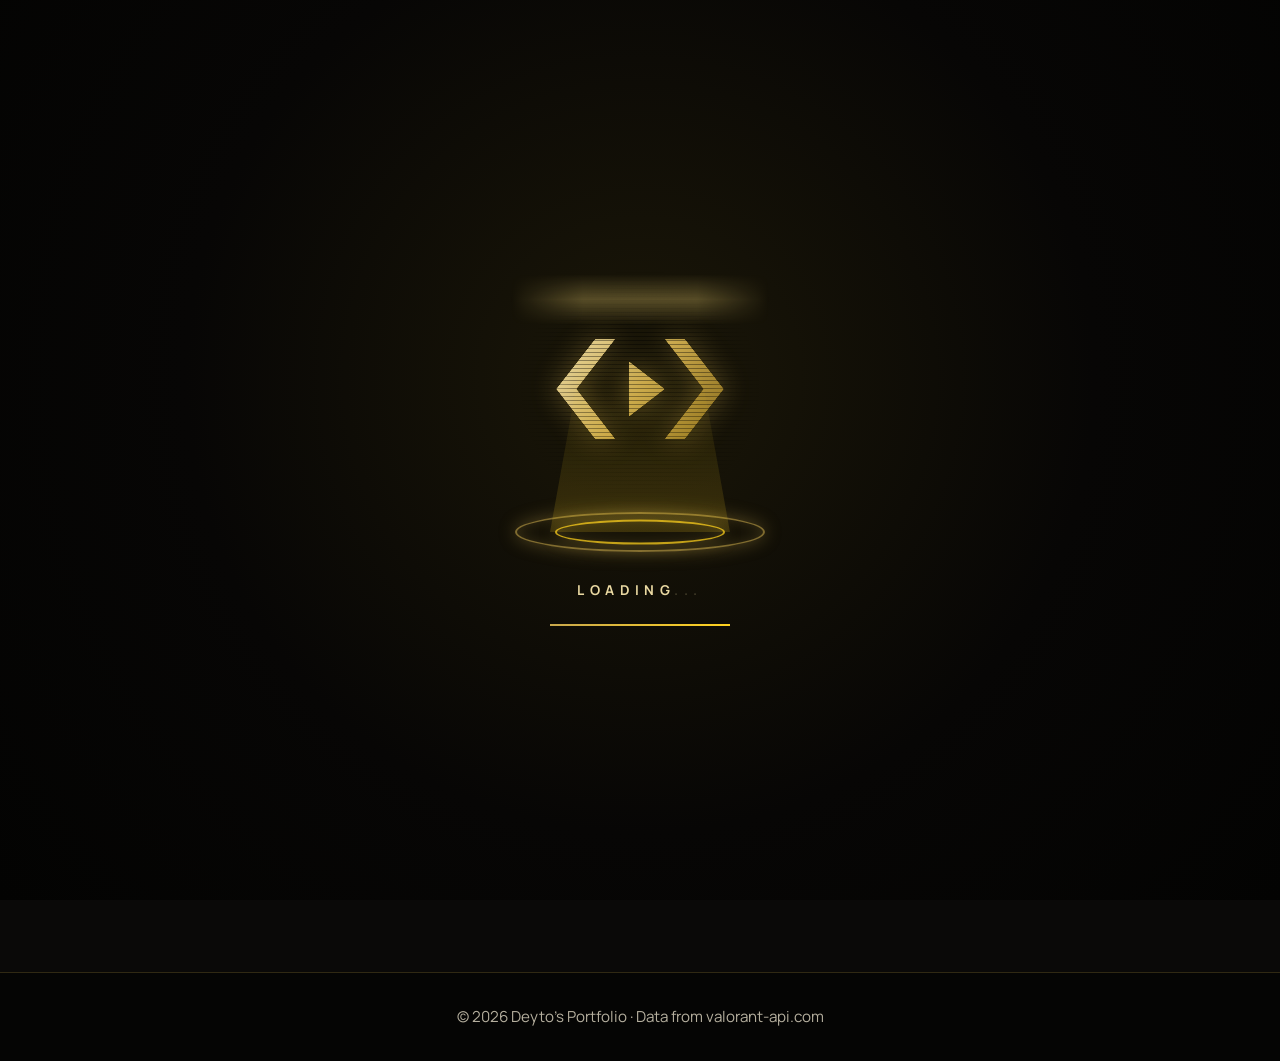
<file: Projects/API/index.html>
<!DOCTYPE html>
<html lang="en">
<head>
    <meta charset="utf-8">
    <meta name="viewport" content="width=device-width, initial-scale=1">
    <title>Valorant Agents | Emmanuel Deyto</title>

    <link rel="preconnect" href="https://fonts.googleapis.com">
    <link rel="preconnect" href="https://fonts.gstatic.com" crossorigin>
    <link href="https://fonts.googleapis.com/css2?family=Fraunces:opsz,wght@9..144,600;9..144,700&family=Manrope:wght@400;500;700&display=swap" rel="stylesheet">
    <link rel="stylesheet" href="style.css">
    <link rel="icon" type="image/svg+xml" href="favicon.svg?v=3">
    <link rel="icon" type="image/png" sizes="64x64" href="favicon.png?v=3">
    <link rel="icon" href="favicon.ico?v=3" sizes="any">

    <style>
        /* ---------- LOADING SCREEN (hologram badge) ---------- */
        #loader {
            position: fixed; inset: 0; z-index: 9999;
            display: grid; place-items: center;
            background: radial-gradient(circle at 50% 42%, #1b1708 0, #070605 55%, #030302 100%);
            transition: opacity .6s ease, visibility .6s;
        }
        #loader.hide { opacity: 0; visibility: hidden; }
        body.is-loading { overflow: hidden; }

        .loader-inner { display: flex; flex-direction: column; align-items: center; gap: 22px; padding: 16px; }

        .holo-stage {
            position: relative;
            width: min(230px, 52vw);
            aspect-ratio: 1;
            perspective: 900px;
        }
        .holo {
            position: absolute; inset: 0;
            transform-style: preserve-3d;
            animation: holo-spin 7s linear infinite, holo-flicker 4.5s steps(1) infinite;
            filter: drop-shadow(0 0 14px rgba(201, 168, 76, .45));
        }
        .holo svg {
            position: absolute; inset: 0;
            width: 100%; height: 100%;
            overflow: visible;
            opacity: var(--o, 1);
            transform: translateZ(calc(var(--z, 0) * 1px));
        }

        /* thin scan lines over the hologram, and a bright beam sweeping down it */
        .holo-stage::before {
            content: ""; position: absolute; inset: -4%; z-index: 2; pointer-events: none;
            background: repeating-linear-gradient(0deg, rgba(0,0,0,.38) 0 1px, transparent 1px 4px);
            -webkit-mask-image: radial-gradient(circle, #000 38%, transparent 68%);
            mask-image: radial-gradient(circle, #000 38%, transparent 68%);
        }
        .holo-stage::after {
            content: ""; position: absolute; left: -6%; right: -6%; height: 22%; z-index: 3; pointer-events: none;
            background: linear-gradient(to bottom, transparent, rgba(255, 224, 120, .28), transparent);
            animation: holo-scan 2.6s linear infinite;
            -webkit-mask-image: linear-gradient(90deg, transparent, #000 28%, #000 72%, transparent);
            mask-image: linear-gradient(90deg, transparent, #000 28%, #000 72%, transparent);
        }

        /* the "projector" under the badge */
        .holo-base {
            position: relative; width: min(250px, 56vw); height: 40px; margin-top: -14px;
        }
        .holo-base i {
            position: absolute; left: 50%; top: 50%; border-radius: 50%;
            border: 2px solid rgba(201, 168, 76, .6);
            transform: translate(-50%, -50%);
            box-shadow: 0 0 18px rgba(201, 168, 76, .35), inset 0 0 14px rgba(201, 168, 76, .2);
        }
        .holo-base i:nth-child(1) { width: 100%; height: 100%; }
        .holo-base i:nth-child(2) { width: 68%; height: 62%; border-color: rgba(255, 210, 31, .75); }
        .holo-base::after {
            content: ""; position: absolute; left: 14%; right: 14%; bottom: 50%; height: 180px;
            background: linear-gradient(to top, rgba(255, 210, 31, .16), transparent);
            clip-path: polygon(0 100%, 100% 100%, 82% 0, 18% 0); pointer-events: none;
        }

        .loader-text {
            margin: 6px 0 0; color: var(--gold-soft, #ead9a2);
            font-size: .85rem; letter-spacing: .4em; text-transform: uppercase; font-weight: 700;
        }
        .loader-text span { animation: holo-dot 1.2s infinite; opacity: .2; }
        .loader-text span:nth-child(2) { animation-delay: .2s; }
        .loader-text span:nth-child(3) { animation-delay: .4s; }
        .loader-bar { width: 180px; height: 2px; background: rgba(201, 168, 76, .2); overflow: hidden; }
        .loader-bar b { display: block; height: 100%; width: 0; background: linear-gradient(90deg, #c9a84c, #ffd21f); animation: holo-bar 1.8s ease-out forwards; }

        @keyframes holo-spin { to { transform: rotateY(360deg); } }
        @keyframes holo-scan { from { top: -22%; } to { top: 100%; } }
        @keyframes holo-flicker { 0%, 100% { opacity: 1; } 91% { opacity: .82; } 93% { opacity: 1; } 96% { opacity: .9; } }
        @keyframes holo-dot { 50% { opacity: 1; } }
        @keyframes holo-bar { to { width: 100%; } }

        @media (prefers-reduced-motion: reduce) {
            .holo, .holo-stage::after, .loader-text span { animation: none !important; }
            .loader-text span { opacity: 1; }
            .loader-bar b { animation-duration: .5s; }
        }

        /* ---------- HERO LOGO (slow 3D turn, centered under the intro) ---------- */

        /* ---------- GOLD BUTTON ---------- */
        .button-gold { background: var(--gold); border-color: var(--gold); color: var(--ink); }
        .button-gold:hover { background: var(--gold-soft); border-color: var(--gold-soft); color: var(--ink); }

        /* ---------- CARD TILT ---------- */
        /* once a card has finished its entrance animation, release it so it can tilt */
        .agent-card.rested { animation: none; }
    </style>
    <noscript><style>#loader { display: none !important; }</style></noscript>
</head>

<body>

    <!-- LOADING SCREEN -->
    <svg width="0" height="0" style="position:absolute" aria-hidden="true">
        <defs>
            <linearGradient id="badgeGrad" gradientUnits="userSpaceOnUse" x1="80" y1="130" x2="430" y2="390">
                <stop offset="0" stop-color="#ead9a2"/><stop offset=".5" stop-color="#c9a84c"/><stop offset="1" stop-color="#8a6d1c"/>
            </linearGradient>
            <clipPath id="badgeClip"><rect x="0" y="146" width="512" height="220"/></clipPath>
            <g id="badge-art">
                <g clip-path="url(#badgeClip)" fill="none" stroke="url(#badgeGrad)" stroke-width="34" stroke-linejoin="miter" stroke-miterlimit="10">
                    <path d="M204 112L92 256L204 400"/><path d="M308 112L420 256L308 400"/>
                </g>
                <path d="M232 196V316L310 256z" fill="url(#badgeGrad)"/>
            </g>
        </defs>
    </svg>

    <div id="loader" role="status" aria-label="Loading">
        <div class="loader-inner">
            <div class="holo-stage"><div class="holo" id="holo"></div></div>
            <div class="holo-base" aria-hidden="true"><i></i><i></i></div>
            <p class="loader-text">Loading<span>.</span><span>.</span><span>.</span></p>
            <div class="loader-bar" aria-hidden="true"><b></b></div>
        </div>
    </div>
    <script>
        // Hologram loading screen: shown once per visit, hides when the page has loaded
        (function () {
            var loader = document.getElementById('loader');
            if (!loader) return;

            var seen = false;
            try { seen = sessionStorage.getItem('logoLoaderSeen') === '1'; } catch (e) {}
            if (seen) { loader.remove(); return; }
            try { sessionStorage.setItem('logoLoaderSeen', '1'); } catch (e) {}

            // stack of copies of the badge, each a little deeper, so it turns like a 3D object
            var holo = document.getElementById('holo'), layers = 11, ns = 'http://www.w3.org/2000/svg';
            for (var i = 0; i < layers; i++) {
                var svg = document.createElementNS(ns, 'svg');
                svg.setAttribute('viewBox', '0 0 512 512');
                svg.setAttribute('aria-hidden', 'true');
                var use = document.createElementNS(ns, 'use');
                use.setAttribute('href', '#badge-art');
                svg.appendChild(use);
                svg.style.setProperty('--z', ((i - (layers - 1) / 2) * 3.5).toFixed(1));
                svg.style.setProperty('--o', (i === 0 || i === layers - 1) ? '1' : '0.28');
                holo.appendChild(svg);
            }

            document.body.classList.add('is-loading');

            var reduce = window.matchMedia('(prefers-reduced-motion: reduce)').matches;
            var minTime = reduce ? 500 : 1800;
            var start = Date.now(), loaded = document.readyState === 'complete', hidden = false;

            function hide() {
                if (hidden) return;
                hidden = true;
                loader.classList.add('hide');
                document.body.classList.remove('is-loading');
                setTimeout(function () { loader.remove(); }, 700);
            }
            function check() {
                if (!loaded) return;
                var wait = minTime - (Date.now() - start);
                if (wait <= 0) hide(); else setTimeout(hide, wait);
            }
            if (loaded) check(); else window.addEventListener('load', function () { loaded = true; check(); });
            setTimeout(hide, 7000);   // never trap a visitor on the loading screen
        })();
    </script>


    <header class="hero">
        <span class="corner corner-tl"></span>
        <span class="corner corner-tr"></span>
        <span class="corner corner-bl"></span>
        <span class="corner corner-br"></span>

        <div class="wrap">
            <span class="pill"><span class="pill-dot"></span>API project</span>
            <h1 class="gold-text">Valorant Agents</h1>
            <p>Every playable agent, loaded live from the Valorant API. Search by name, pick a role, then pick an agent to see their abilities.</p>
        </div>
    </header>

    <main class="page">
        <div class="wrap">

            <!-- Search -->
            <form class="search" id="searchForm" role="search">
                <label class="visually-hidden" for="search">Search agents by name</label>
                <svg viewBox="0 0 24 24" aria-hidden="true"><circle cx="11" cy="11" r="7"/><path d="m21 21-4.3-4.3"/></svg>
                <input id="search" type="search" placeholder="Search agents by name" autocomplete="off" spellcheck="false">
            </form>

            <!-- Role buttons are built from the API data -->
            <div class="filters" id="filters" role="group" aria-label="Filter by role"></div>

            <p class="result-count" id="count" aria-live="polite"></p>

            <nav class="pager pager-top" aria-label="Pages">
                <button type="button" class="button button-outline button-sm" data-go="-1">Previous</button>
                <span class="pager-label">Page <b class="cur">1</b> of <b class="last">1</b></span>
                <button type="button" class="button button-outline button-sm" data-go="1">Next</button>
            </nav>

            <div class="agent-grid" id="grid"></div>

            <div class="status empty" id="empty" hidden></div>

            <div class="status" id="status" role="status">
                <div class="spinner" aria-hidden="true"></div>
                Loading agents...
            </div>

            <nav class="pager pager-bottom" aria-label="Pages">
                <button type="button" class="button button-outline button-sm" data-go="-1">Previous</button>
                <span class="pager-label">Page <b class="cur">1</b> of <b class="last">1</b></span>
                <button type="button" class="button button-outline button-sm" data-go="1">Next</button>
            </nav>

            <div class="pager" style="margin-top: 3rem;">
                <a class="button button-gold" href="../webdev.html">
                    <svg class="icon" viewBox="0 0 24 24" aria-hidden="true"><path d="M19 12H5M12 19l-7-7 7-7"/></svg>
                    Back to Web Development
                </a>
            </div>

        </div>
    </main>

    <footer class="site-footer">
        © 2026 Deyto's Portfolio · Data from valorant-api.com
    </footer>

    <script>
        // The API: every agent you can play (no duplicates or test characters)
        const API_URL = "https://valorant-api.com/v1/agents?isPlayableCharacter=true";
        const PER_PAGE = 8;

        const grid = document.getElementById("grid");
        const statusBox = document.getElementById("status");
        const emptyBox = document.getElementById("empty");
        const filtersBox = document.getElementById("filters");
        const countText = document.getElementById("count");
        const searchInput = document.getElementById("search");
        const pagers = document.querySelectorAll(".pager[aria-label='Pages']");

        let agents = [];      // every agent, sorted A to Z
        let shown = [];       // the agents that match the search and the chosen role
        let lastPage = 1;

        // the link looks like index.html?q=ja&role=Duelist&page=1
        const params = new URLSearchParams(window.location.search);
        let query = params.get("q") || "";
        let role = params.get("role") || "all";
        let page = parseInt(params.get("page"), 10);
        if (!page || page < 1) page = 1;

        searchInput.value = query;

        function make(tag, className, text) {
            const node = document.createElement(tag);
            if (className) node.className = className;
            if (text !== undefined) node.textContent = text;
            return node;
        }

        // lower case, no spaces or symbols, so "kayo" finds "KAY/O"
        function simplify(text) {
            return text.toLowerCase().replace(/[^a-z0-9]/g, "");
        }

        // the part of the link that remembers the search, the filter and the page
        function stateQuery() {
            let result = "page=" + page;
            if (role !== "all") result = "role=" + encodeURIComponent(role) + "&" + result;
            if (query.trim()) result = "q=" + encodeURIComponent(query.trim()) + "&" + result;
            return result;
        }

        function roleOf(agent) {
            return agent.role ? agent.role.displayName : "";
        }

        function buildCard(agent, order) {
            const card = make("a", "agent-card glow-ring");
            card.href = "view.html?id=" + encodeURIComponent(agent.uuid) + "&" + stateQuery();
            card.style.setProperty("--i", order);

            const avatar = make("div", "agent-avatar");
            const img = document.createElement("img");
            img.src = agent.displayIcon;
            img.alt = "";
            img.loading = "lazy";
            avatar.appendChild(img);

            const info = make("div", "agent-info");
            info.appendChild(make("h2", "agent-name", agent.displayName));

            if (agent.role) {
                const rolePill = make("span", "role-pill");
                if (agent.role.displayIcon) {
                    const icon = document.createElement("img");
                    icon.src = agent.role.displayIcon;
                    icon.alt = "";
                    rolePill.appendChild(icon);
                }
                rolePill.appendChild(document.createTextNode(agent.role.displayName));
                info.appendChild(rolePill);
            }

            card.appendChild(avatar);
            card.appendChild(info);
            return card;
        }

        // one button for "All" and one for every role found in the data
        function buildFilters() {
            const roles = {};   // role name -> icon
            agents.forEach(function (agent) {
                if (agent.role) roles[agent.role.displayName] = agent.role.displayIcon;
            });

            // if the link names a role that does not exist, show everyone
            if (role !== "all" && !(role in roles)) role = "all";

            filtersBox.innerHTML = "";
            filtersBox.appendChild(buildFilterButton("all", "All", null));
            Object.keys(roles).sort().forEach(function (name) {
                filtersBox.appendChild(buildFilterButton(name, name, roles[name]));
            });
        }

        function buildFilterButton(value, label, iconUrl) {
            const btn = make("button", "filter-btn");
            btn.type = "button";
            btn.dataset.role = value;

            if (iconUrl) {
                const icon = document.createElement("img");
                icon.src = iconUrl;
                icon.alt = "";
                btn.appendChild(icon);
            }
            btn.appendChild(document.createTextNode(label));
            btn.appendChild(make("span", "filter-count", "0"));

            btn.addEventListener("click", function () {
                role = value;
                page = 1;            // a new filter starts at the first page
                render();
            });
            return btn;
        }

        function render() {
            // 1. the search: keep the agents whose name contains what was typed
            const wanted = simplify(query);
            const searched = agents.filter(function (agent) {
                return simplify(agent.displayName).includes(wanted);
            });

            // 2. the role buttons count the agents that match the search
            const counts = { all: searched.length };
            searched.forEach(function (agent) {
                counts[roleOf(agent)] = (counts[roleOf(agent)] || 0) + 1;
            });
            filtersBox.querySelectorAll(".filter-btn").forEach(function (btn) {
                const on = btn.dataset.role === role;
                btn.classList.toggle("is-active", on);
                btn.setAttribute("aria-pressed", on ? "true" : "false");
                btn.querySelector(".filter-count").textContent = counts[btn.dataset.role] || 0;
            });

            // 3. the role: keep only the agents of the chosen role
            shown = role === "all" ? searched : searched.filter(function (a) { return roleOf(a) === role; });

            // 4. split the result into pages
            lastPage = Math.max(1, Math.ceil(shown.length / PER_PAGE));
            if (page > lastPage) page = 1;

            // 5. draw the cards of this page
            grid.innerHTML = "";
            const start = (page - 1) * PER_PAGE;
            shown.slice(start, start + PER_PAGE).forEach(function (agent, i) {
                grid.appendChild(buildCard(agent, i));
            });

            // 6. the message under the buttons
            const noun = role === "all" ? "agent" : role.toLowerCase();
            const label = noun + (shown.length === 1 ? "" : "s");
            let text = shown.length
                ? "Showing " + (start + 1) + " to " + Math.min(start + PER_PAGE, shown.length) + " of " + shown.length + " " + label
                : "No " + label + " found";
            if (query.trim()) text += " for \"" + query.trim() + "\"";
            countText.textContent = text;

            // nothing matched: say so and offer a way out
            emptyBox.hidden = shown.length > 0;
            if (!emptyBox.hidden) {
                emptyBox.textContent = "No agents match your search. Try another name, or choose a different role.";
            }

            pagers.forEach(function (p) {
                p.querySelector(".cur").textContent = page;
                p.querySelector(".last").textContent = lastPage;
                p.hidden = lastPage === 1;    // nothing to page through
            });

            // keep the search, the filter and the page in the address, so refresh and the back link still work
            history.replaceState(null, "", "?" + stateQuery());
        }

        function go(step) {
            page += step;                       // page is a number, so this adds
            if (page < 1) page = lastPage;      // before the first page -> last page
            if (page > lastPage) page = 1;      // after the last page -> first page
            render();
            window.scrollTo({ top: 0, behavior: "smooth" });
        }

        document.querySelectorAll("[data-go]").forEach(function (btn) {
            btn.addEventListener("click", function () { go(Number(btn.dataset.go)); });
        });

        // search while typing; Enter does not reload the page
        searchInput.addEventListener("input", function () {
            query = searchInput.value;
            page = 1;                    // a new search starts at the first page
            if (agents.length) render();
        });
        document.getElementById("searchForm").addEventListener("submit", function (event) {
            event.preventDefault();
        });

        async function loadAgents() {
            try {
                const response = await fetch(API_URL);
                if (!response.ok) throw new Error("HTTP " + response.status);
                const json = await response.json();

                agents = json.data.slice().sort(function (a, b) {
                    return a.displayName.localeCompare(b.displayName);
                });

                statusBox.hidden = true;
                buildFilters();
                render();
            } catch (error) {
                console.error(error);
                statusBox.className = "status error";
                statusBox.textContent = "Could not load the agents. Check your internet connection, then refresh the page.";
            }
        }

        loadAgents();
    </script>

    <script>
        // Cards lean toward the mouse when hovered (mouse only, and not for reduced motion)
        (function () {
            var grid = document.getElementById('grid');
            if (!grid) return;

            // the entrance animation would hold the card still, so let go of it when it ends
            grid.addEventListener('animationend', function (e) {
                if (e.animationName === 'rise' && e.target.classList) e.target.classList.add('rested');
            });

            if (window.matchMedia('(prefers-reduced-motion: reduce)').matches) return;
            if (!window.matchMedia('(hover: hover) and (pointer: fine)').matches) return;

            var current = null;
            function reset(card) { if (card) { card.style.transition = ''; card.style.transform = ''; } }

            grid.addEventListener('pointermove', function (e) {
                if (e.pointerType && e.pointerType !== 'mouse') return;
                var card = e.target.closest ? e.target.closest('.agent-card') : null;
                if (card !== current) { reset(current); current = card; }
                if (!card || !card.classList.contains('rested')) return;
                var r = card.getBoundingClientRect();
                var px = (e.clientX - r.left) / r.width, py = (e.clientY - r.top) / r.height;
                var max = r.width > 520 ? 3 : r.width > 340 ? 5 : 8;      // big cards lean less
                var ry = (px - 0.5) * 2 * max, rx = -(py - 0.5) * 2 * max;
                card.style.transition = 'transform .12s ease-out, box-shadow .3s ease, border-color .25s';
                card.style.transform = 'perspective(900px) rotateX(' + rx.toFixed(2) + 'deg) rotateY(' + ry.toFixed(2) + 'deg) translateY(-3px) scale(1.01)';
            });
            grid.addEventListener('pointerleave', function () { reset(current); current = null; });
        })();
    </script>

</body>
</html>
</file>
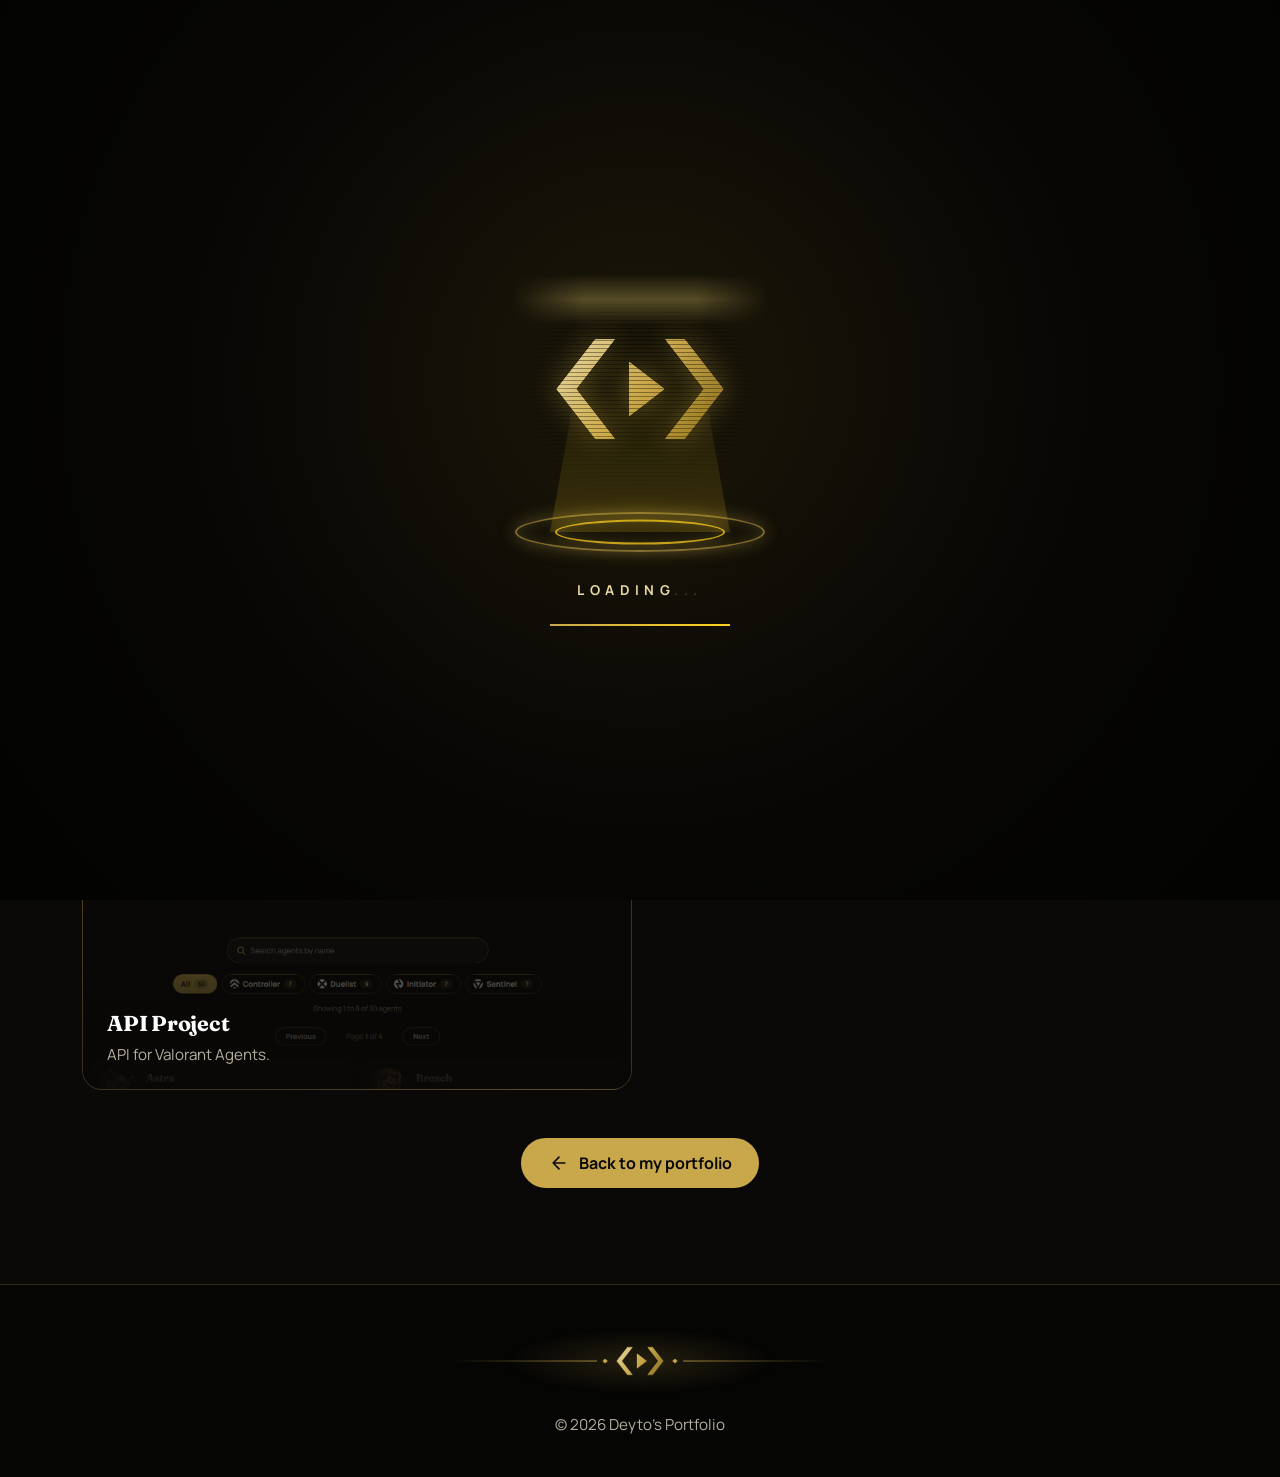
<file: Projects/webdev.html>
<!DOCTYPE html>
<html lang="en">
<head>
    <meta charset="utf-8">
    <meta name="viewport" content="width=device-width, initial-scale=1">
    <title>Web Development Projects | Emmanuel Deyto</title>
    <link rel="icon" type="image/svg+xml" href="assets/img/favicon.svg?v=3">
    <link rel="icon" type="image/png" sizes="64x64" href="assets/img/favicon.png?v=3">
    <link rel="icon" href="assets/img/favicon.ico?v=3" sizes="any">

    <link href="https://cdn.jsdelivr.net/npm/bootstrap@5.3.8/dist/css/bootstrap.min.css" rel="stylesheet">
    <link rel="preconnect" href="https://fonts.googleapis.com">
    <link rel="preconnect" href="https://fonts.gstatic.com" crossorigin>
    <link href="https://fonts.googleapis.com/css2?family=Fraunces:opsz,wght@9..144,600;9..144,700&family=Manrope:wght@400;500;700&display=swap" rel="stylesheet">

    <link rel="stylesheet" href="assets/css/style.css">

    <style>
        /* ---------- LOADING SCREEN (hologram badge) ---------- */
        #loader {
            position: fixed; inset: 0; z-index: 9999;
            display: grid; place-items: center;
            background: radial-gradient(circle at 50% 42%, #1b1708 0, #070605 55%, #030302 100%);
            transition: opacity .6s ease, visibility .6s;
        }
        #loader.hide { opacity: 0; visibility: hidden; }
        body.is-loading { overflow: hidden; }

        .loader-inner { display: flex; flex-direction: column; align-items: center; gap: 22px; padding: 16px; }

        .holo-stage {
            position: relative;
            width: min(230px, 52vw);
            aspect-ratio: 1;
            perspective: 900px;
        }
        .holo {
            position: absolute; inset: 0;
            transform-style: preserve-3d;
            animation: holo-spin 7s linear infinite, holo-flicker 4.5s steps(1) infinite;
            filter: drop-shadow(0 0 14px rgba(201, 168, 76, .45));
        }
        .holo svg {
            position: absolute; inset: 0;
            width: 100%; height: 100%;
            overflow: visible;
            opacity: var(--o, 1);
            transform: translateZ(calc(var(--z, 0) * 1px));
        }

        /* thin scan lines over the hologram, and a bright beam sweeping down it */
        .holo-stage::before {
            content: ""; position: absolute; inset: -4%; z-index: 2; pointer-events: none;
            background: repeating-linear-gradient(0deg, rgba(0,0,0,.38) 0 1px, transparent 1px 4px);
            -webkit-mask-image: radial-gradient(circle, #000 38%, transparent 68%);
            mask-image: radial-gradient(circle, #000 38%, transparent 68%);
        }
        .holo-stage::after {
            content: ""; position: absolute; left: -6%; right: -6%; height: 22%; z-index: 3; pointer-events: none;
            background: linear-gradient(to bottom, transparent, rgba(255, 224, 120, .28), transparent);
            animation: holo-scan 2.6s linear infinite;
            -webkit-mask-image: linear-gradient(90deg, transparent, #000 28%, #000 72%, transparent);
            mask-image: linear-gradient(90deg, transparent, #000 28%, #000 72%, transparent);
        }

        /* the "projector" under the badge */
        .holo-base {
            position: relative; width: min(250px, 56vw); height: 40px; margin-top: -14px;
        }
        .holo-base i {
            position: absolute; left: 50%; top: 50%; border-radius: 50%;
            border: 2px solid rgba(201, 168, 76, .6);
            transform: translate(-50%, -50%);
            box-shadow: 0 0 18px rgba(201, 168, 76, .35), inset 0 0 14px rgba(201, 168, 76, .2);
        }
        .holo-base i:nth-child(1) { width: 100%; height: 100%; }
        .holo-base i:nth-child(2) { width: 68%; height: 62%; border-color: rgba(255, 210, 31, .75); }
        .holo-base::after {
            content: ""; position: absolute; left: 14%; right: 14%; bottom: 50%; height: 180px;
            background: linear-gradient(to top, rgba(255, 210, 31, .16), transparent);
            clip-path: polygon(0 100%, 100% 100%, 82% 0, 18% 0); pointer-events: none;
        }

        .loader-text {
            margin: 6px 0 0; color: var(--gold-soft, #ead9a2);
            font-size: .85rem; letter-spacing: .4em; text-transform: uppercase; font-weight: 700;
        }
        .loader-text span { animation: holo-dot 1.2s infinite; opacity: .2; }
        .loader-text span:nth-child(2) { animation-delay: .2s; }
        .loader-text span:nth-child(3) { animation-delay: .4s; }
        .loader-bar { width: 180px; height: 2px; background: rgba(201, 168, 76, .2); overflow: hidden; }
        .loader-bar b { display: block; height: 100%; width: 0; background: linear-gradient(90deg, #c9a84c, #ffd21f); animation: holo-bar 1.8s ease-out forwards; }

        @keyframes holo-spin { to { transform: rotateY(360deg); } }
        @keyframes holo-scan { from { top: -22%; } to { top: 100%; } }
        @keyframes holo-flicker { 0%, 100% { opacity: 1; } 91% { opacity: .82; } 93% { opacity: 1; } 96% { opacity: .9; } }
        @keyframes holo-dot { 50% { opacity: 1; } }
        @keyframes holo-bar { to { width: 100%; } }

        @media (prefers-reduced-motion: reduce) {
            .holo, .holo-stage::after, .loader-text span { animation: none !important; }
            .loader-text span { opacity: 1; }
            .loader-bar b { animation-duration: .5s; }
        }

        /* ---------- HERO LOGO (slow 3D turn, centered under the intro) ---------- */

        /* ---------- CARD TILT (cards lean toward the mouse) ---------- */
        .glow-ring { transition: transform .45s ease, box-shadow .3s ease, border-color .25s; }
        .glow-ring:hover { z-index: 5; }
    </style>
    <noscript><style>#loader { display: none !important; }</style></noscript>
</head>

<body>

    <!-- LOADING SCREEN -->
    <svg width="0" height="0" style="position:absolute" aria-hidden="true">
        <defs>
            <linearGradient id="badgeGrad" gradientUnits="userSpaceOnUse" x1="80" y1="130" x2="430" y2="390">
                <stop offset="0" stop-color="#ead9a2"/><stop offset=".5" stop-color="#c9a84c"/><stop offset="1" stop-color="#8a6d1c"/>
            </linearGradient>
            <clipPath id="badgeClip"><rect x="0" y="146" width="512" height="220"/></clipPath>
            <g id="badge-art">
                <g clip-path="url(#badgeClip)" fill="none" stroke="url(#badgeGrad)" stroke-width="34" stroke-linejoin="miter" stroke-miterlimit="10">
                    <path d="M204 112L92 256L204 400"/><path d="M308 112L420 256L308 400"/>
                </g>
                <path d="M232 196V316L310 256z" fill="url(#badgeGrad)"/>
            </g>
        </defs>
    </svg>

    <div id="loader" role="status" aria-label="Loading">
        <div class="loader-inner">
            <div class="holo-stage"><div class="holo" id="holo"></div></div>
            <div class="holo-base" aria-hidden="true"><i></i><i></i></div>
            <p class="loader-text">Loading<span>.</span><span>.</span><span>.</span></p>
            <div class="loader-bar" aria-hidden="true"><b></b></div>
        </div>
    </div>
    <script>
        // Hologram loading screen: shown once per visit, hides when the page has loaded
        (function () {
            var loader = document.getElementById('loader');
            if (!loader) return;

            var seen = false;
            try { seen = sessionStorage.getItem('logoLoaderSeen') === '1'; } catch (e) {}
            if (seen) { loader.remove(); return; }
            try { sessionStorage.setItem('logoLoaderSeen', '1'); } catch (e) {}

            // stack of copies of the badge, each a little deeper, so it turns like a 3D object
            var holo = document.getElementById('holo'), layers = 11, ns = 'http://www.w3.org/2000/svg';
            for (var i = 0; i < layers; i++) {
                var svg = document.createElementNS(ns, 'svg');
                svg.setAttribute('viewBox', '0 0 512 512');
                svg.setAttribute('aria-hidden', 'true');
                var use = document.createElementNS(ns, 'use');
                use.setAttribute('href', '#badge-art');
                svg.appendChild(use);
                svg.style.setProperty('--z', ((i - (layers - 1) / 2) * 3.5).toFixed(1));
                svg.style.setProperty('--o', (i === 0 || i === layers - 1) ? '1' : '0.28');
                holo.appendChild(svg);
            }

            document.body.classList.add('is-loading');

            var reduce = window.matchMedia('(prefers-reduced-motion: reduce)').matches;
            var minTime = reduce ? 500 : 1800;
            var start = Date.now(), loaded = document.readyState === 'complete', hidden = false;

            function hide() {
                if (hidden) return;
                hidden = true;
                loader.classList.add('hide');
                document.body.classList.remove('is-loading');
                setTimeout(function () { loader.remove(); }, 700);
            }
            function check() {
                if (!loaded) return;
                var wait = minTime - (Date.now() - start);
                if (wait <= 0) hide(); else setTimeout(hide, wait);
            }
            if (loaded) check(); else window.addEventListener('load', function () { loaded = true; check(); });
            setTimeout(hide, 7000);   // never trap a visitor on the loading screen
        })();
    </script>


    <!-- ICONS -->
    <svg width="0" height="0" style="position:absolute" aria-hidden="true">
        <symbol id="i-arrow" viewBox="0 0 24 24"><path d="M7 17 17 7M7 7h10v10"/></symbol>
        <symbol id="i-back" viewBox="0 0 24 24"><path d="M19 12H5M12 19l-7-7 7-7"/></symbol>
    </svg>

    <!-- PAGE HEADER -->

    <header class="page-hero">
        <span class="corner corner-tl"></span>
        <span class="corner corner-tr"></span>
        <span class="corner corner-bl"></span>
        <span class="corner corner-br"></span>

        <div class="container">
            <span class="pill"><span class="pill-dot"></span>Web Development subject</span>
            <h1 class="gold-text">Web Development</h1>
            <p>Projects I built for my Web Development subject.</p>
        </div>
    </header>

    <!-- WEB DEV PROJECTS -->

    <main class="page-body">
        <div class="container">

            <div class="bento bento-tall">

                <!-- Bento Grid Manhwa Collection -->
                <a href="Bento%20Box/index.html" class="bento-card glow-ring span-3">
                    <img class="bento-img" src="assets/img/Bento.png" alt="" onerror="this.remove()">
                    <span class="bento-open" aria-hidden="true"><svg class="icon"><use href="#i-arrow"/></svg></span>
                    <div class="bento-info">
                        <h3>Bento Grid Manhwa Collection</h3>
                        <p>A bento-grid layout showcasing my manhwa collection.</p>
                    </div>
                </a>

                <!-- Manhwa Adaptations -->
                <a href="JSON%20Array/jsonarray.html" class="bento-card glow-ring span-3">
                    <img class="bento-img" src="assets/img/jsonarray.png" alt="" onerror="this.remove()">
                    <span class="bento-open" aria-hidden="true"><svg class="icon"><use href="#i-arrow"/></svg></span>
                    <div class="bento-info">
                        <h3> JSON Array Manhwa Adaptations</h3>
                        <p>Ten manhwa that became anime or live-action series.</p>
                    </div>
                </a>

                <!-- API -->
                    <a href="API/index.html" class="bento-card glow-ring span-3">
                        <img class="bento-img" src="assets/img/api.png" alt="" onerror="this.remove()">
                        <span class="bento-open" aria-hidden="true"><svg class="icon"><use href="#i-arrow"/></svg></span>
                        <div class="bento-info">
                            <h3>API Project</h3>
                            <p>API for Valorant Agents.</p>
                        </div>
                    </a>

            </div>

            <div class="back-row">
                <a href="/#projects" class="button button-gold"><svg class="icon" aria-hidden="true"><use href="#i-back"/></svg>Back to my portfolio</a>
            </div>
        </div>
    </main>

    <!-- FOOTER -->

    <footer class="site-footer">
        <img src="assets/img/banner.png?v=4" class="footer-logo" alt="Logo" onerror="this.remove()">
        © 2026 Deyto's Portfolio
    </footer>

    <script>
        // Cards lean toward the mouse when hovered (mouse only, and not for reduced motion)
        (function () {
            if (window.matchMedia('(prefers-reduced-motion: reduce)').matches) return;
            if (!window.matchMedia('(hover: hover) and (pointer: fine)').matches) return;

            document.querySelectorAll('.glow-ring').forEach(function (card) {
                card.addEventListener('pointermove', function (e) {
                    if (e.pointerType && e.pointerType !== 'mouse') return;
                    var r = card.getBoundingClientRect();
                    var px = (e.clientX - r.left) / r.width, py = (e.clientY - r.top) / r.height;
                    var max = r.width > 520 ? 4 : r.width > 340 ? 6 : 9;      // big cards lean less
                    var ry = (px - 0.5) * 2 * max, rx = -(py - 0.5) * 2 * max;
                    card.style.transition = 'transform .12s ease-out, box-shadow .3s ease, border-color .25s';
                    card.style.transform = 'perspective(900px) rotateX(' + rx.toFixed(2) + 'deg) rotateY(' + ry.toFixed(2) + 'deg) translateY(-4px) scale(1.01)';
                });
                card.addEventListener('pointerleave', function () {
                    card.style.transition = '';
                    card.style.transform = '';
                });
            });
        })();
    </script>

</body>
</html>
</file>
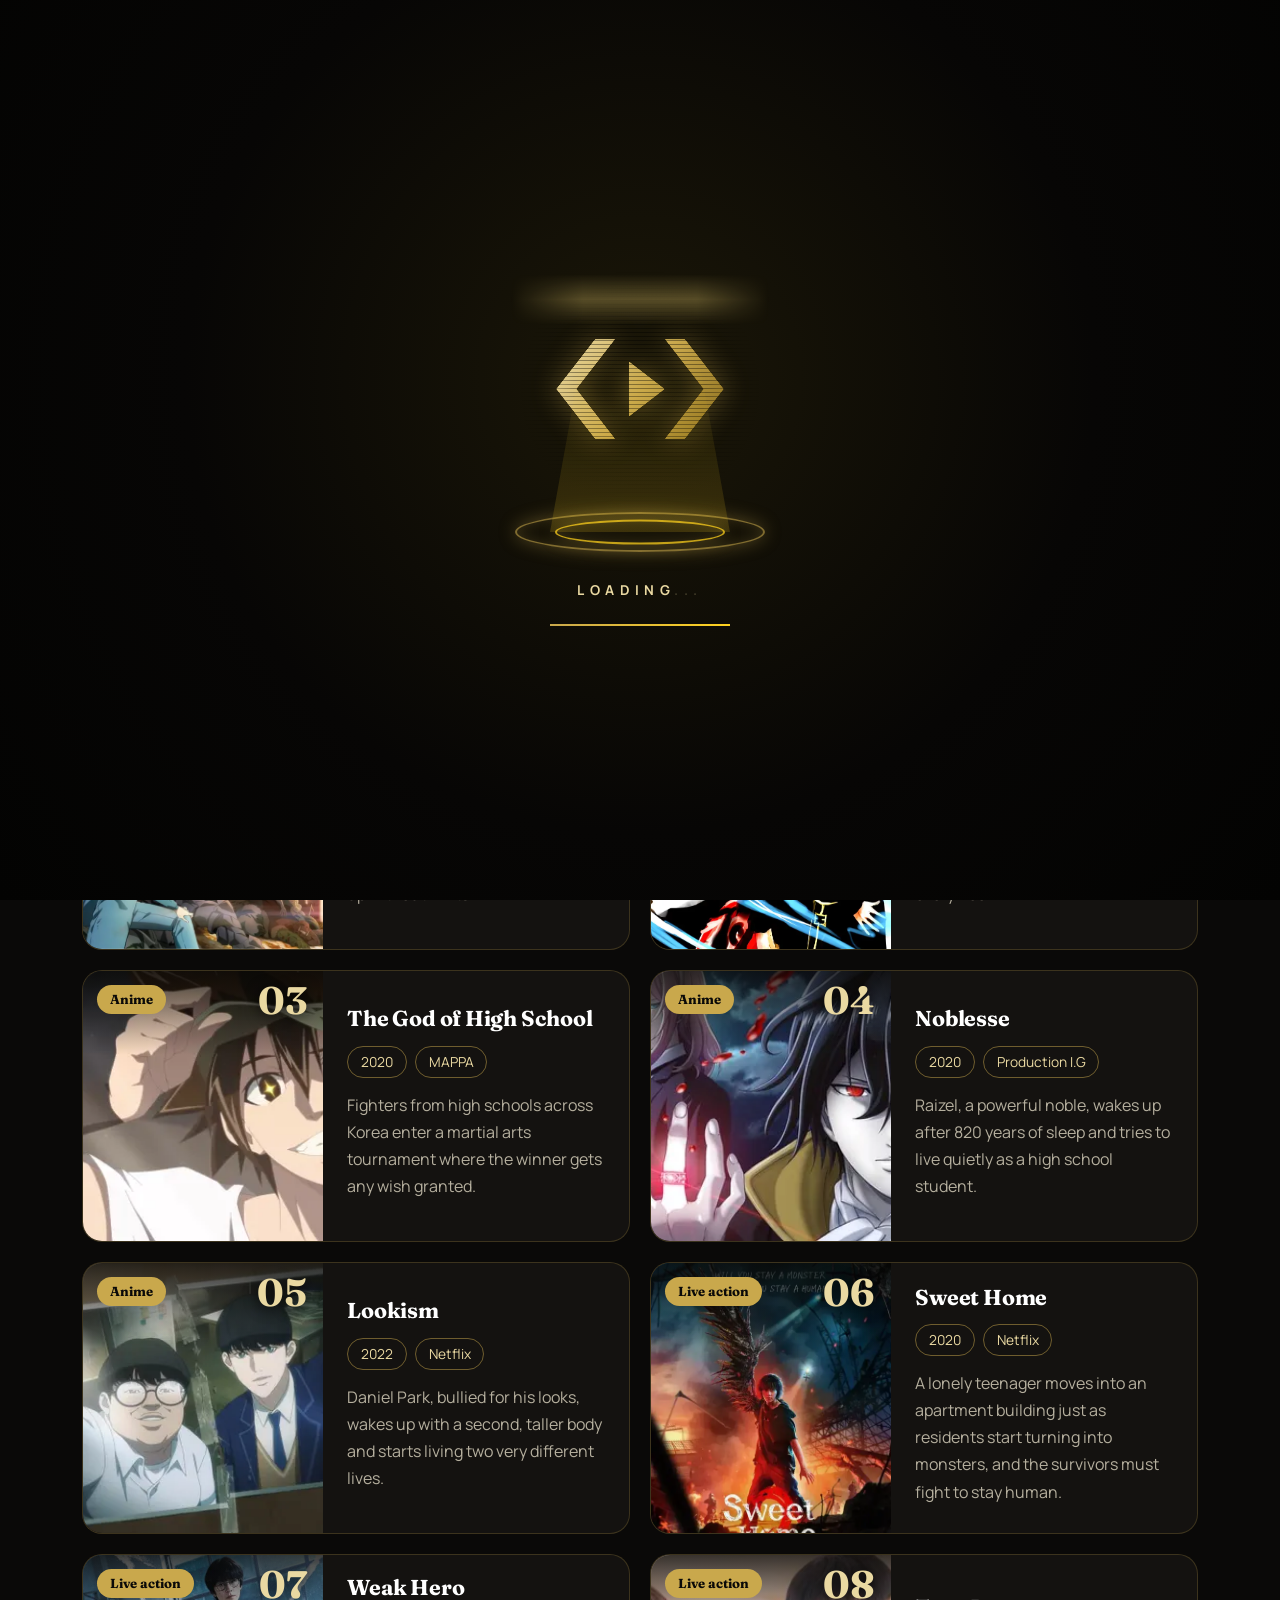
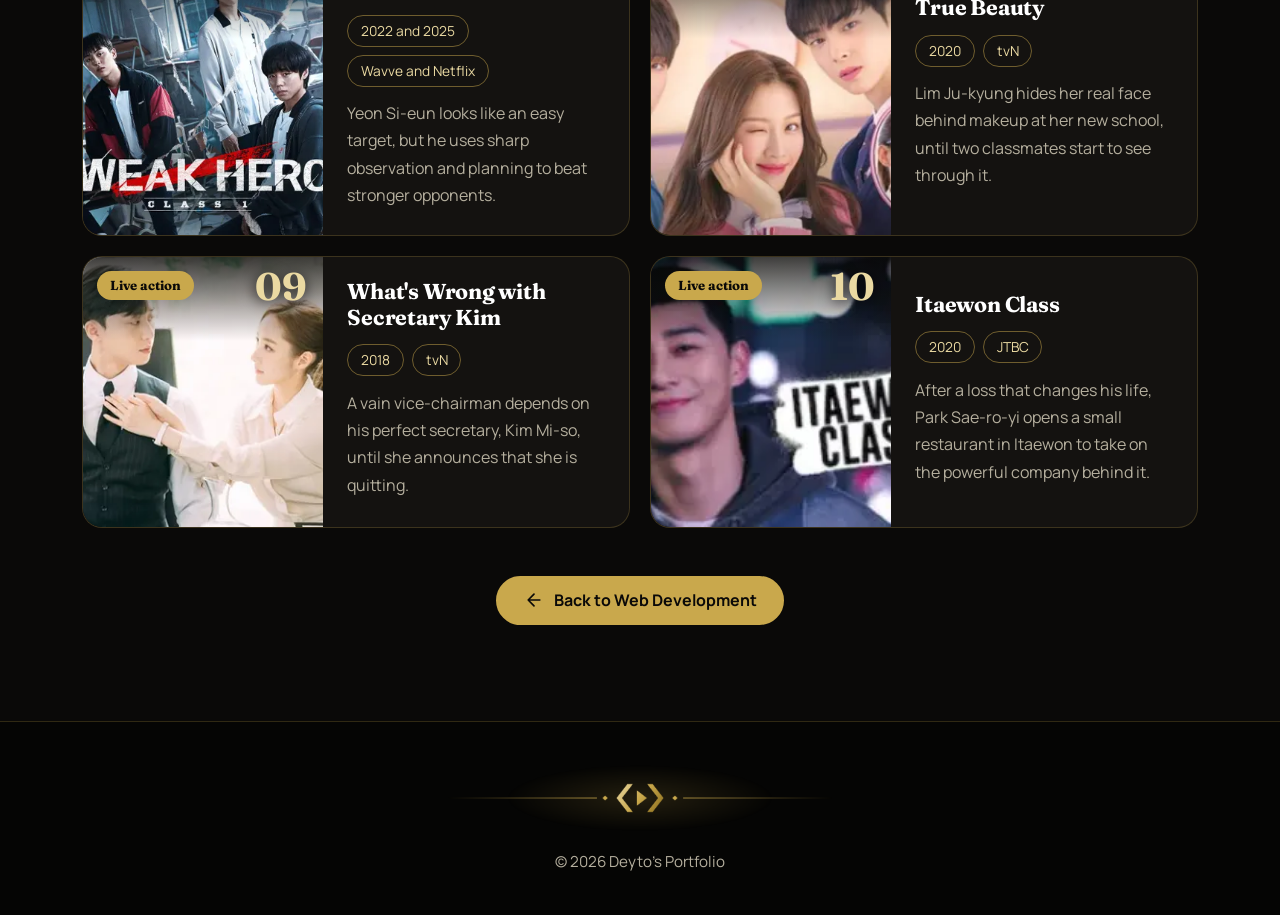
<file: Projects/JSON Array/jsonarray.html>
<!DOCTYPE html>
<html lang="en">
<head>
    <meta charset="utf-8">
    <meta name="viewport" content="width=device-width, initial-scale=1">
    <title>From Page to Screen | Emmanuel Deyto</title>
    <link rel="icon" type="image/svg+xml" href="assets/img/favicon.svg?v=3">
    <link rel="icon" type="image/png" sizes="64x64" href="assets/img/favicon.png?v=3">
    <link rel="icon" href="assets/img/favicon.ico?v=3" sizes="any">

    <link href="https://cdn.jsdelivr.net/npm/bootstrap@5.3.8/dist/css/bootstrap.min.css" rel="stylesheet">
    <link rel="preconnect" href="https://fonts.googleapis.com">
    <link rel="preconnect" href="https://fonts.gstatic.com" crossorigin>
    <link href="https://fonts.googleapis.com/css2?family=Fraunces:opsz,wght@9..144,600;9..144,700&family=Manrope:wght@400;500;700&display=swap" rel="stylesheet">

    <link rel="stylesheet" href="assets/css/style.css">

    <style>
        /* ---------- LOADING SCREEN (hologram badge) ---------- */
        #loader {
            position: fixed; inset: 0; z-index: 9999;
            display: grid; place-items: center;
            background: radial-gradient(circle at 50% 42%, #1b1708 0, #070605 55%, #030302 100%);
            transition: opacity .6s ease, visibility .6s;
        }
        #loader.hide { opacity: 0; visibility: hidden; }
        body.is-loading { overflow: hidden; }

        .loader-inner { display: flex; flex-direction: column; align-items: center; gap: 22px; padding: 16px; }

        .holo-stage {
            position: relative;
            width: min(230px, 52vw);
            aspect-ratio: 1;
            perspective: 900px;
        }
        .holo {
            position: absolute; inset: 0;
            transform-style: preserve-3d;
            animation: holo-spin 7s linear infinite, holo-flicker 4.5s steps(1) infinite;
            filter: drop-shadow(0 0 14px rgba(201, 168, 76, .45));
        }
        .holo svg {
            position: absolute; inset: 0;
            width: 100%; height: 100%;
            overflow: visible;
            opacity: var(--o, 1);
            transform: translateZ(calc(var(--z, 0) * 1px));
        }

        /* thin scan lines over the hologram, and a bright beam sweeping down it */
        .holo-stage::before {
            content: ""; position: absolute; inset: -4%; z-index: 2; pointer-events: none;
            background: repeating-linear-gradient(0deg, rgba(0,0,0,.38) 0 1px, transparent 1px 4px);
            -webkit-mask-image: radial-gradient(circle, #000 38%, transparent 68%);
            mask-image: radial-gradient(circle, #000 38%, transparent 68%);
        }
        .holo-stage::after {
            content: ""; position: absolute; left: -6%; right: -6%; height: 22%; z-index: 3; pointer-events: none;
            background: linear-gradient(to bottom, transparent, rgba(255, 224, 120, .28), transparent);
            animation: holo-scan 2.6s linear infinite;
            -webkit-mask-image: linear-gradient(90deg, transparent, #000 28%, #000 72%, transparent);
            mask-image: linear-gradient(90deg, transparent, #000 28%, #000 72%, transparent);
        }

        /* the "projector" under the badge */
        .holo-base {
            position: relative; width: min(250px, 56vw); height: 40px; margin-top: -14px;
        }
        .holo-base i {
            position: absolute; left: 50%; top: 50%; border-radius: 50%;
            border: 2px solid rgba(201, 168, 76, .6);
            transform: translate(-50%, -50%);
            box-shadow: 0 0 18px rgba(201, 168, 76, .35), inset 0 0 14px rgba(201, 168, 76, .2);
        }
        .holo-base i:nth-child(1) { width: 100%; height: 100%; }
        .holo-base i:nth-child(2) { width: 68%; height: 62%; border-color: rgba(255, 210, 31, .75); }
        .holo-base::after {
            content: ""; position: absolute; left: 14%; right: 14%; bottom: 50%; height: 180px;
            background: linear-gradient(to top, rgba(255, 210, 31, .16), transparent);
            clip-path: polygon(0 100%, 100% 100%, 82% 0, 18% 0); pointer-events: none;
        }

        .loader-text {
            margin: 6px 0 0; color: var(--gold-soft, #ead9a2);
            font-size: .85rem; letter-spacing: .4em; text-transform: uppercase; font-weight: 700;
        }
        .loader-text span { animation: holo-dot 1.2s infinite; opacity: .2; }
        .loader-text span:nth-child(2) { animation-delay: .2s; }
        .loader-text span:nth-child(3) { animation-delay: .4s; }
        .loader-bar { width: 180px; height: 2px; background: rgba(201, 168, 76, .2); overflow: hidden; }
        .loader-bar b { display: block; height: 100%; width: 0; background: linear-gradient(90deg, #c9a84c, #ffd21f); animation: holo-bar 1.8s ease-out forwards; }

        @keyframes holo-spin { to { transform: rotateY(360deg); } }
        @keyframes holo-scan { from { top: -22%; } to { top: 100%; } }
        @keyframes holo-flicker { 0%, 100% { opacity: 1; } 91% { opacity: .82; } 93% { opacity: 1; } 96% { opacity: .9; } }
        @keyframes holo-dot { 50% { opacity: 1; } }
        @keyframes holo-bar { to { width: 100%; } }

        @media (prefers-reduced-motion: reduce) {
            .holo, .holo-stage::after, .loader-text span { animation: none !important; }
            .loader-text span { opacity: 1; }
            .loader-bar b { animation-duration: .5s; }
        }

        /* ---------- HERO LOGO (slow 3D turn, centered under the intro) ---------- */

        /* ---------- CARD TILT ---------- */
        /* once a card has finished its entrance animation, release it so it can tilt */
        .screen-card.rested { animation: none; }
        @media (prefers-reduced-motion: reduce) { .screen-card { transition: none; } }
    </style>
    <noscript><style>#loader { display: none !important; }</style></noscript>
</head>

<body>

    <!-- LOADING SCREEN -->
    <svg width="0" height="0" style="position:absolute" aria-hidden="true">
        <defs>
            <linearGradient id="badgeGrad" gradientUnits="userSpaceOnUse" x1="80" y1="130" x2="430" y2="390">
                <stop offset="0" stop-color="#ead9a2"/><stop offset=".5" stop-color="#c9a84c"/><stop offset="1" stop-color="#8a6d1c"/>
            </linearGradient>
            <clipPath id="badgeClip"><rect x="0" y="146" width="512" height="220"/></clipPath>
            <g id="badge-art">
                <g clip-path="url(#badgeClip)" fill="none" stroke="url(#badgeGrad)" stroke-width="34" stroke-linejoin="miter" stroke-miterlimit="10">
                    <path d="M204 112L92 256L204 400"/><path d="M308 112L420 256L308 400"/>
                </g>
                <path d="M232 196V316L310 256z" fill="url(#badgeGrad)"/>
            </g>
        </defs>
    </svg>

    <div id="loader" role="status" aria-label="Loading">
        <div class="loader-inner">
            <div class="holo-stage"><div class="holo" id="holo"></div></div>
            <div class="holo-base" aria-hidden="true"><i></i><i></i></div>
            <p class="loader-text">Loading<span>.</span><span>.</span><span>.</span></p>
            <div class="loader-bar" aria-hidden="true"><b></b></div>
        </div>
    </div>
    <script>
        // Hologram loading screen: shown once per visit, hides when the page has loaded
        (function () {
            var loader = document.getElementById('loader');
            if (!loader) return;

            var seen = false;
            try { seen = sessionStorage.getItem('logoLoaderSeen') === '1'; } catch (e) {}
            if (seen) { loader.remove(); return; }
            try { sessionStorage.setItem('logoLoaderSeen', '1'); } catch (e) {}

            // stack of copies of the badge, each a little deeper, so it turns like a 3D object
            var holo = document.getElementById('holo'), layers = 11, ns = 'http://www.w3.org/2000/svg';
            for (var i = 0; i < layers; i++) {
                var svg = document.createElementNS(ns, 'svg');
                svg.setAttribute('viewBox', '0 0 512 512');
                svg.setAttribute('aria-hidden', 'true');
                var use = document.createElementNS(ns, 'use');
                use.setAttribute('href', '#badge-art');
                svg.appendChild(use);
                svg.style.setProperty('--z', ((i - (layers - 1) / 2) * 3.5).toFixed(1));
                svg.style.setProperty('--o', (i === 0 || i === layers - 1) ? '1' : '0.28');
                holo.appendChild(svg);
            }

            document.body.classList.add('is-loading');

            var reduce = window.matchMedia('(prefers-reduced-motion: reduce)').matches;
            var minTime = reduce ? 500 : 1800;
            var start = Date.now(), loaded = document.readyState === 'complete', hidden = false;

            function hide() {
                if (hidden) return;
                hidden = true;
                loader.classList.add('hide');
                document.body.classList.remove('is-loading');
                setTimeout(function () { loader.remove(); }, 700);
            }
            function check() {
                if (!loaded) return;
                var wait = minTime - (Date.now() - start);
                if (wait <= 0) hide(); else setTimeout(hide, wait);
            }
            if (loaded) check(); else window.addEventListener('load', function () { loaded = true; check(); });
            setTimeout(hide, 7000);   // never trap a visitor on the loading screen
        })();
    </script>


    <!-- ICONS -->
    <svg width="0" height="0" style="position:absolute" aria-hidden="true">
        <symbol id="i-back" viewBox="0 0 24 24"><path d="M19 12H5M12 19l-7-7 7-7"/></symbol>
    </svg>

    <!-- PAGE HEADER -->

    <header class="page-hero">
        <span class="corner corner-tl"></span>
        <span class="corner corner-tr"></span>
        <span class="corner corner-bl"></span>
        <span class="corner corner-br"></span>

        <div class="container">
            <span class="pill"><span class="pill-dot"></span>JSON Array project</span>
            <h1 class="gold-text">From Page to Screen</h1>
            <p>Ten manhwa that left the page and landed on screen: five as anime and five as live-action series.</p>

            <div class="stats">
                <div class="stat"><strong id="stat-total">0</strong><span>Titles</span></div>
                <div class="stat"><strong id="stat-anime">0</strong><span>Anime</span></div>
                <div class="stat"><strong id="stat-live">0</strong><span>Live action</span></div>
            </div>
        </div>
    </header>

    <!-- LIST -->

    <main class="page-body">
        <div class="container">

            <div class="filters" role="group" aria-label="Filter the list">
                <button type="button" class="filter-btn is-active" data-filter="all" aria-pressed="true">All</button>
                <button type="button" class="filter-btn" data-filter="anime" aria-pressed="false">Anime</button>
                <button type="button" class="filter-btn" data-filter="live" aria-pressed="false">Live action</button>
            </div>

            <p class="result-count" id="result-count" aria-live="polite"></p>

            <!-- The cards are built from the "adaptations" array in the script below -->
            <div class="screen-grid" id="grid"></div>
            <noscript><p class="result-count">This page needs JavaScript to show the list.</p></noscript>

            <div class="back-row">
                <a href="../webdev.html" class="button button-gold">
                    <svg class="icon"><use href="#i-back"/></svg>Back to Web Development
                </a>
            </div>
        </div>
    </main>

    <!-- FOOTER -->

    <footer class="site-footer">
        <img src="assets/img/banner.png?v=4" class="footer-logo" alt="Logo" onerror="this.remove()">
        © 2026 Deyto's Portfolio
    </footer>

    <script>
        // Folder that holds the poster images
        const IMAGE_FOLDER = "assets/img/";

        // The JSON array: one object per title.
        // type is "anime" or "live"
        const adaptations = [
            {
                title: "Solo Leveling",
                type: "anime",
                year: "2024",
                by: "A-1 Pictures",
                image: "solo-leveling.webp",
                summary: "Sung Jinwoo is the weakest hunter in a world full of dungeons, until a mysterious system lets him level up without limits."
            },
            {
                title: "Tower of God",
                type: "anime",
                year: "2020",
                by: "Telecom Animation Film",
                image: "tower-of-god.webp",
                summary: "Bam enters a mysterious tower to find his only friend, Rachel, and has to survive dangerous tests on every floor."
            },
            {
                title: "The God of High School",
                type: "anime",
                year: "2020",
                by: "MAPPA",
                image: "god-of-high-school.webp",
                summary: "Fighters from high schools across Korea enter a martial arts tournament where the winner gets any wish granted."
            },
            {
                title: "Noblesse",
                type: "anime",
                year: "2020",
                by: "Production I.G",
                image: "noblesse.webp",
                summary: "Raizel, a powerful noble, wakes up after 820 years of sleep and tries to live quietly as a high school student."
            },
            {
                title: "Lookism",
                type: "anime",
                year: "2022",
                by: "Netflix",
                image: "lookism.webp",
                summary: "Daniel Park, bullied for his looks, wakes up with a second, taller body and starts living two very different lives."
            },
            {
                title: "Sweet Home",
                type: "live",
                year: "2020",
                by: "Netflix",
                image: "sweet-home.webp",
                summary: "A lonely teenager moves into an apartment building just as residents start turning into monsters, and the survivors must fight to stay human."
            },
            {
                title: "Weak Hero",
                type: "live",
                year: "2022 and 2025",
                by: "Wavve and Netflix",
                image: "weak-hero.webp",
                summary: "Yeon Si-eun looks like an easy target, but he uses sharp observation and planning to beat stronger opponents."
            },
            {
                title: "True Beauty",
                type: "live",
                year: "2020",
                by: "tvN",
                image: "true-beauty.webp",
                summary: "Lim Ju-kyung hides her real face behind makeup at her new school, until two classmates start to see through it."
            },
            {
                title: "What's Wrong with Secretary Kim",
                type: "live",
                year: "2018",
                by: "tvN",
                image: "secretary-kim.webp",
                summary: "A vain vice-chairman depends on his perfect secretary, Kim Mi-so, until she announces that she is quitting."
            },
            {
                title: "Itaewon Class",
                type: "live",
                year: "2020",
                by: "JTBC",
                image: "itaewon-class.webp",
                summary: "After a loss that changes his life, Park Sae-ro-yi opens a small restaurant in Itaewon to take on the powerful company behind it."
            }
        ];

        const LABELS = { anime: "Anime", live: "Live action" };

        const grid = document.getElementById("grid");
        const countText = document.getElementById("result-count");
        const buttons = document.querySelectorAll(".filter-btn");

        function make(tag, className, text) {
            const node = document.createElement(tag);
            if (className) node.className = className;
            if (text !== undefined) node.textContent = text;
            return node;
        }

        function buildCard(item, number, order) {
            const card = make("article", "screen-card glow-ring");
            card.style.setProperty("--i", order);

            // image area (the title shows if the image is missing)
            const poster = make("div", "screen-poster");
            poster.appendChild(make("span", "adapt-badge", LABELS[item.type]));
            poster.appendChild(make("span", "screen-num", String(number).padStart(2, "0")));
            poster.appendChild(make("span", "", item.title));

            const img = document.createElement("img");
            img.src = IMAGE_FOLDER + item.image;
            img.alt = item.title;
            img.loading = "lazy";
            img.addEventListener("error", function () { img.remove(); });
            poster.appendChild(img);

            // text area
            const body = make("div", "screen-body");
            body.appendChild(make("h3", "", item.title));

            const chips = make("ul", "chip-list");
            chips.appendChild(make("li", "chip", item.year));
            chips.appendChild(make("li", "chip", item.by));
            body.appendChild(chips);

            body.appendChild(make("p", "", item.summary));

            card.appendChild(poster);
            card.appendChild(body);
            return card;
        }

        function render(filter) {
            grid.innerHTML = "";
            let shown = 0;

            adaptations.forEach(function (item, index) {
                if (filter !== "all" && item.type !== filter) return;
                // the number stays the same when filtering
                grid.appendChild(buildCard(item, index + 1, shown));
                shown++;
            });

            countText.textContent = "Showing " + shown + " of " + adaptations.length + " titles";
        }

        function count(type) {
            return adaptations.filter(function (item) { return item.type === type; }).length;
        }

        // numbers in the header come from the same array
        document.getElementById("stat-total").textContent = adaptations.length;
        document.getElementById("stat-anime").textContent = count("anime");
        document.getElementById("stat-live").textContent = count("live");

        buttons.forEach(function (btn) {
            btn.addEventListener("click", function () {
                buttons.forEach(function (b) {
                    const on = b === btn;
                    b.classList.toggle("is-active", on);
                    b.setAttribute("aria-pressed", on ? "true" : "false");
                });
                render(btn.dataset.filter);
            });
        });

        render("all");
    </script>

    <script>
        // Cards lean toward the mouse when hovered (mouse only, and not for reduced motion)
        (function () {
            var grid = document.getElementById('grid');
            if (!grid) return;

            // the entrance animation would hold the card still, so let go of it when it ends
            grid.addEventListener('animationend', function (e) {
                if (e.animationName === 'screen-rise' && e.target.classList) e.target.classList.add('rested');
            });

            if (window.matchMedia('(prefers-reduced-motion: reduce)').matches) return;
            if (!window.matchMedia('(hover: hover) and (pointer: fine)').matches) return;

            var current = null;
            function reset(card) { if (card) { card.style.transition = ''; card.style.transform = ''; } }

            grid.addEventListener('pointermove', function (e) {
                if (e.pointerType && e.pointerType !== 'mouse') return;
                var card = e.target.closest ? e.target.closest('.screen-card') : null;
                if (card !== current) { reset(current); current = card; }
                if (!card || !card.classList.contains('rested')) return;
                var r = card.getBoundingClientRect();
                var px = (e.clientX - r.left) / r.width, py = (e.clientY - r.top) / r.height;
                var max = r.width > 520 ? 3 : r.width > 340 ? 6 : 9;      // big cards lean less
                var ry = (px - 0.5) * 2 * max, rx = -(py - 0.5) * 2 * max;
                card.style.transition = 'transform .12s ease-out, box-shadow .3s ease, border-color .25s';
                card.style.transform = 'perspective(900px) rotateX(' + rx.toFixed(2) + 'deg) rotateY(' + ry.toFixed(2) + 'deg) translateY(-4px) scale(1.01)';
            });
            grid.addEventListener('pointerleave', function () { reset(current); current = null; });
        })();
    </script>

</body>
</html>
</file>
<file: Projects/API/style.css>
/* =========================================================
   VALORANT AGENTS  -  black and gold
   Used by index.html (list) and view.html (details)
   ========================================================= */

:root {
    --ink: #0a0908;
    --ink-2: #141210;
    --ink-3: #1c1914;
    --gold: #c9a84c;
    --gold-soft: #ead9a2;
    --on-dark: #f3efe3;
    --on-dark-muted: #b5af9e;
    --edge: rgba(201, 168, 76, 0.22);
    --edge-strong: rgba(201, 168, 76, 0.5);

    --font-display: 'Fraunces', Georgia, serif;
    --font-body: 'Manrope', system-ui, sans-serif;
}

* { box-sizing: border-box; }

html { scroll-behavior: smooth; }

body {
    margin: 0;
    min-height: 100vh;
    display: flex;
    flex-direction: column;
    background: var(--ink);
    color: var(--on-dark);
    font-family: var(--font-body);
    line-height: 1.6;
    overflow-x: hidden;
}

main { flex: 1; }

/* the hidden attribute must win over the display rules below */
[hidden] { display: none !important; }

h1, h2, h3 { font-family: var(--font-display); letter-spacing: -0.01em; margin: 0; }
p { margin: 0; }
ul { list-style: none; padding: 0; margin: 0; }
img { max-width: 100%; }

a:focus-visible,
button:focus-visible {
    outline: 3px solid var(--gold);
    outline-offset: 3px;
}

.wrap { width: min(1140px, 100% - 32px); margin-inline: auto; }

.gold-text {
    background: linear-gradient(90deg, var(--gold-soft), var(--gold) 55%, #a8872f);
    -webkit-background-clip: text;
    background-clip: text;
    color: transparent;
}

/* ---------- BUTTONS AND PILLS ---------- */

.button {
    display: inline-flex;
    align-items: center;
    gap: 10px;
    padding: 0.8rem 1.6rem;
    border-radius: 999px;
    border: 2px solid var(--gold);
    background: transparent;
    color: #fff;
    font-family: inherit;
    font-size: 1rem;
    font-weight: 700;
    line-height: 1.2;
    text-decoration: none;
    cursor: pointer;
    transition: background-color 0.2s, color 0.2s, border-color 0.2s;
}

.button-sm { padding: 0.55rem 1.3rem; font-size: 0.95rem; }

.button-outline { border-color: var(--edge-strong); }
.button-outline:hover { border-color: var(--gold); color: var(--gold); }

.button .icon {
    width: 1.2em;
    height: 1.2em;
    fill: none;
    stroke: currentColor;
    stroke-width: 2;
    stroke-linecap: round;
    stroke-linejoin: round;
}

.pill {
    display: inline-flex;
    align-items: center;
    gap: 10px;
    padding: 0.45rem 1rem;
    border: 1px solid var(--edge-strong);
    border-radius: 999px;
    background: rgba(201, 168, 76, 0.08);
    color: var(--gold-soft);
    font-size: 0.92rem;
    font-weight: 500;
}

.pill-dot {
    width: 8px;
    height: 8px;
    border-radius: 50%;
    background: var(--gold);
    box-shadow: 0 0 10px var(--gold);
}

/* ---------- HEADER ---------- */

.hero {
    position: relative;
    overflow: hidden;
    isolation: isolate;
    padding: 72px 0 64px;
    text-align: center;
    background: var(--ink);
}

.hero::before {
    content: "";
    position: absolute;
    inset: 0;
    z-index: -1;
    background-image:
        linear-gradient(rgba(201, 168, 76, 0.08) 1px, transparent 1px),
        linear-gradient(90deg, rgba(201, 168, 76, 0.08) 1px, transparent 1px);
    background-size: 56px 56px;
    -webkit-mask-image: radial-gradient(ellipse at 50% 40%, #000 20%, transparent 72%);
    mask-image: radial-gradient(ellipse at 50% 40%, #000 20%, transparent 72%);
}

.corner {
    position: absolute;
    width: 36px;
    height: 36px;
    border: 0 solid var(--gold);
    opacity: 0.75;
}
.corner-tl { top: 20px; left: 20px; border-top-width: 2px; border-left-width: 2px; }
.corner-tr { top: 20px; right: 20px; border-top-width: 2px; border-right-width: 2px; }
.corner-bl { bottom: 20px; left: 20px; border-bottom-width: 2px; border-left-width: 2px; }
.corner-br { bottom: 20px; right: 20px; border-bottom-width: 2px; border-right-width: 2px; }

.hero h1 {
    font-size: clamp(2.6rem, 8vw, 4.8rem);
    font-weight: 700;
    line-height: 1.05;
    letter-spacing: -0.02em;
    margin: 1.4rem 0 1rem;
}

.hero p {
    max-width: 52ch;
    margin-inline: auto;
    color: var(--on-dark-muted);
    font-size: 1.1rem;
    line-height: 1.75;
}

.page { padding: 48px 0 88px; }

/* ---------- SEARCH ---------- */

.visually-hidden {
    position: absolute;
    width: 1px;
    height: 1px;
    margin: -1px;
    padding: 0;
    overflow: hidden;
    clip: rect(0, 0, 0, 0);
    white-space: nowrap;
    border: 0;
}

.search {
    position: relative;
    max-width: 560px;
    margin: 0 auto 1.5rem;
}

.search svg {
    position: absolute;
    left: 1.2rem;
    top: 50%;
    width: 1.3rem;
    height: 1.3rem;
    transform: translateY(-50%);
    fill: none;
    stroke: var(--gold);
    stroke-width: 2;
    stroke-linecap: round;
    stroke-linejoin: round;
    pointer-events: none;
}

.search input {
    width: 100%;
    padding: 0.95rem 1.3rem 0.95rem 3.1rem;
    border: 1px solid var(--edge-strong);
    border-radius: 999px;
    background: var(--ink-2);
    color: #fff;
    font-family: inherit;
    font-size: 1.05rem;
    transition: border-color 0.2s, box-shadow 0.2s;
}
.search input::placeholder { color: var(--on-dark-muted); opacity: 0.8; }

/* the browser's clear (X) button, in gold instead of its default blue */
.search input::-webkit-search-cancel-button {
    -webkit-appearance: none;
    appearance: none;
    width: 1.1rem;
    height: 1.1rem;
    cursor: pointer;
    background: var(--gold);
    -webkit-mask: url("data:image/svg+xml,%3Csvg xmlns='http://www.w3.org/2000/svg' viewBox='0 0 24 24'%3E%3Cpath d='M6 6l12 12M18 6L6 18' stroke='black' stroke-width='3' stroke-linecap='round'/%3E%3C/svg%3E") center / contain no-repeat;
    mask: url("data:image/svg+xml,%3Csvg xmlns='http://www.w3.org/2000/svg' viewBox='0 0 24 24'%3E%3Cpath d='M6 6l12 12M18 6L6 18' stroke='black' stroke-width='3' stroke-linecap='round'/%3E%3C/svg%3E") center / contain no-repeat;
}
.search input:hover { border-color: var(--gold); }
.search input:focus { outline: none; border-color: var(--gold); box-shadow: 0 0 0 3px rgba(201, 168, 76, 0.3); }

/* ---------- ROLE FILTER ---------- */

.filters {
    display: flex;
    flex-wrap: wrap;
    justify-content: center;
    gap: 10px;
}

.filter-btn {
    display: inline-flex;
    align-items: center;
    gap: 8px;
    padding: 0.55rem 1.1rem 0.55rem 1rem;
    border: 1px solid var(--edge-strong);
    border-radius: 999px;
    background: transparent;
    color: var(--on-dark);
    font-family: inherit;
    font-size: 1rem;
    font-weight: 600;
    cursor: pointer;
    transition: background-color 0.2s, color 0.2s, border-color 0.2s;
}
.filter-btn img { width: 20px; height: 20px; }
.filter-btn:hover { border-color: var(--gold); color: var(--gold); }

.filter-count {
    min-width: 1.7rem;
    padding: 0.05rem 0.5rem;
    border-radius: 999px;
    background: rgba(201, 168, 76, 0.16);
    color: var(--gold-soft);
    font-size: 0.8rem;
    font-weight: 700;
    text-align: center;
}

.filter-btn.is-active { background: var(--gold); border-color: var(--gold); color: var(--ink); }
.filter-btn.is-active img { filter: brightness(0); }   /* white role icons turn black on gold */
.filter-btn.is-active .filter-count { background: rgba(10, 9, 8, 0.18); color: var(--ink); }

.result-count {
    margin: 1.25rem 0 1.75rem;
    text-align: center;
    color: var(--on-dark-muted);
    font-size: 0.95rem;
}

/* ---------- PAGER ---------- */

.pager {
    display: flex;
    align-items: center;
    justify-content: center;
    flex-wrap: wrap;
    gap: 14px;
}

.pager-label { color: var(--on-dark-muted); min-width: 8.5rem; text-align: center; }
.pager-label b { color: var(--gold); font-weight: 700; }

.pager-top { margin-bottom: 2rem; }
.pager-bottom { margin-top: 2.5rem; }

/* ---------- AGENT LIST ---------- */

.agent-grid {
    display: grid;
    grid-template-columns: 1fr;
    gap: 16px;
}

@media (min-width: 768px) {
    .agent-grid { grid-template-columns: repeat(2, 1fr); }
}

.agent-card {
    display: flex;
    align-items: center;
    gap: 20px;
    padding: 16px 22px 16px 16px;
    border: 1px solid var(--edge);
    border-radius: 22px;
    background: var(--ink-2);
    color: inherit;
    text-decoration: none;
    transition: border-color 0.25s, transform 0.25s;
    animation: rise 0.5s ease both;
    animation-delay: calc(var(--i, 0) * 60ms);
}
.agent-card:hover,
.agent-card:focus-visible { border-color: var(--gold); transform: translateY(-3px); }

.agent-avatar {
    flex: 0 0 auto;
    width: 80px;
    height: 80px;
    border-radius: 50%;
    border: 1px solid var(--edge-strong);
    overflow: hidden;
    background: radial-gradient(circle at 50% 30%, rgba(201, 168, 76, 0.3), var(--ink-3) 75%);
}
.agent-avatar img { display: block; width: 100%; height: 100%; object-fit: cover; }

.agent-info { min-width: 0; display: flex; flex-direction: column; gap: 8px; align-items: flex-start; }
.agent-name { font-size: 1.4rem; font-weight: 700; color: #fff; }

.role-pill {
    display: inline-flex;
    align-items: center;
    gap: 7px;
    padding: 0.2rem 0.8rem 0.2rem 0.55rem;
    border: 1px solid var(--edge-strong);
    border-radius: 999px;
    color: var(--gold-soft);
    font-size: 0.88rem;
}
.role-pill img { width: 18px; height: 18px; }

/* ---------- LOADING AND ERRORS ---------- */

.status {
    padding: 3rem 1rem;
    text-align: center;
    color: var(--on-dark-muted);
}

.status.error {
    border: 1px solid var(--edge-strong);
    border-radius: 20px;
    background: var(--ink-2);
    color: var(--gold-soft);
}

.status.empty {
    border: 1px dashed var(--edge-strong);
    border-radius: 20px;
    background: var(--ink-2);
    color: var(--gold-soft);
}

.spinner {
    width: 38px;
    height: 38px;
    margin: 0 auto 1rem;
    border: 3px solid var(--edge);
    border-top-color: var(--gold);
    border-radius: 50%;
    animation: spin 0.9s linear infinite;
}

/* ---------- DETAILS PAGE ---------- */

.back-row { margin-bottom: 2rem; }

.detail {
    display: grid;
    grid-template-columns: 1fr;
    gap: 32px;
    align-items: start;
}

@media (min-width: 992px) {
    .detail { grid-template-columns: minmax(0, 5fr) minmax(0, 7fr); gap: 48px; }
}

.portrait {
    position: relative;
    display: grid;
    place-items: center;
    min-height: 380px;
    padding: 24px;
    overflow: hidden;
    border: 1px solid var(--edge-strong);
    border-radius: 28px;
    background:
        radial-gradient(circle at 50% 35%, rgba(201, 168, 76, 0.32), transparent 62%),
        var(--ink-2);
}

.portrait img {
    display: block;
    width: auto;
    max-height: 560px;
    filter: drop-shadow(0 18px 30px rgba(0, 0, 0, 0.6));
}

.detail-name {
    font-size: clamp(2.6rem, 7vw, 4.6rem);
    font-weight: 700;
    line-height: 1.05;
    margin: 0.6rem 0 1rem;
}

.detail-text {
    max-width: 58ch;
    color: var(--on-dark-muted);
    font-size: 1.08rem;
    line-height: 1.85;
}

.section-title {
    font-size: 1.6rem;
    font-weight: 700;
    color: #fff;
    margin: 2.5rem 0 1.25rem;
}
.section-title::after {
    content: "";
    display: block;
    width: 48px;
    height: 3px;
    background: var(--gold);
    margin-top: 10px;
}

.ability-list { display: grid; gap: 14px; }

.ability {
    display: flex;
    gap: 18px;
    padding: 18px 20px;
    border: 1px solid var(--edge);
    border-radius: 20px;
    background: var(--ink-2);
}

.ability-icon {
    flex: 0 0 auto;
    display: grid;
    place-items: center;
    width: 56px;
    height: 56px;
    border-radius: 14px;
    background: rgba(201, 168, 76, 0.12);
}
.ability-icon img { width: 34px; height: 34px; object-fit: contain; }

.ability h3 { font-size: 1.15rem; font-weight: 700; color: #fff; margin-bottom: 0.35rem; }
.ability p { color: var(--on-dark-muted); line-height: 1.7; font-size: 0.97rem; }

/* words the game highlights (the text that was inside its tags) */
.hl { color: #fff; font-weight: 700; }

.slot {
    display: inline-block;
    margin-left: 10px;
    padding: 0.1rem 0.65rem;
    border: 1px solid var(--edge-strong);
    border-radius: 999px;
    color: var(--gold-soft);
    font-family: var(--font-body);
    font-size: 0.75rem;
    font-weight: 500;
    vertical-align: middle;
}

/* ---------- GLOW RING (a light that circles a card's border) ----------
   Opt-in: add class="glow-ring" to any card. Currently used on the portfolio only. */

@property --ring-angle {
    syntax: "<angle>";
    inherits: false;
    initial-value: 0deg;
}

.glow-ring { position: relative; }

.glow-ring::after {
    content: "";
    position: absolute;
    inset: 0;
    border-radius: inherit;
    padding: 2px;                       /* thickness of the light */
    background: conic-gradient(
        from var(--ring-angle),
        transparent 0deg,
        transparent 250deg,
        rgba(201, 168, 76, 0.35) 290deg,
        var(--gold) 330deg,
        var(--gold-soft) 350deg,
        transparent 360deg
    );
    /* keep only the border ring, hide the middle */
    -webkit-mask: linear-gradient(#000 0 0) content-box, linear-gradient(#000 0 0);
    -webkit-mask-composite: xor;
    mask: linear-gradient(#000 0 0) content-box exclude, linear-gradient(#000 0 0);
    pointer-events: none;
    z-index: 3;
    opacity: 0;                         /* hidden until hovered */
    transition: opacity 0.3s ease;
    animation: ring-spin 4s linear infinite;   /* same speed always */
}

.glow-ring { transition: box-shadow 0.3s ease, border-color 0.25s, transform 0.25s; }

.glow-ring:hover,
.glow-ring:focus-visible { box-shadow: 0 0 22px rgba(201, 168, 76, 0.28); }

.glow-ring:hover::after,
.glow-ring:focus-visible::after { opacity: 1; }

@keyframes ring-spin { to { --ring-angle: 360deg; } }

@media (prefers-reduced-motion: reduce) {
    .glow-ring::after { animation: none !important; --ring-angle: 20deg; }
    .glow-ring { transition: none !important; }
}

/* ---------- FOOTER ---------- */

.site-footer {
    background: #050504;
    border-top: 1px solid var(--edge);
    color: var(--on-dark-muted);
    text-align: center;
    padding: 32px 16px;
    font-size: 0.95rem;
}

/* ---------- ANIMATION ---------- */

@keyframes rise {
    from { opacity: 0; transform: translateY(16px); }
    to   { opacity: 1; transform: translateY(0); }
}
@keyframes spin { to { transform: rotate(360deg); } }

@media (max-width: 575px) {
    .hero { padding: 56px 0 48px; }
    .corner { width: 24px; height: 24px; top: 12px; }
    .corner-bl, .corner-br { top: auto; bottom: 12px; }
    .corner-tl, .corner-bl { left: 12px; }
    .corner-tr, .corner-br { right: 12px; }
    .agent-name { font-size: 1.25rem; }
    .portrait { min-height: 320px; }
}

@media (prefers-reduced-motion: reduce) {
    html { scroll-behavior: auto; }
    .agent-card { animation: none !important; }
    .spinner { animation-duration: 3s; }
    * { transition: none !important; }
}
</file>
<file: Projects/assets/css/style.css>
/* =========================================================
   PORTFOLIO STYLES  -  black, gold and white
   Shared by index.html, webdev.html and adaptations.html
   ========================================================= */

:root {
    --ink: #0a0908;
    --ink-2: #141210;
    --ink-3: #1c1914;
    --gold: #c9a84c;
    --gold-bright: #e3c56a;
    --gold-soft: #ead9a2;
    --gold-deep: #8a6d1c;     /* gold that is readable on white */
    --paper: #ffffff;
    --text: #1c1a15;
    --muted: #6d685b;
    --line: #e7e2d3;
    --on-dark: #f3efe3;
    --on-dark-muted: #b5af9e;
    --edge: rgba(201, 168, 76, 0.22);       /* thin gold borders on dark */
    --edge-strong: rgba(201, 168, 76, 0.5);

    --font-display: 'Fraunces', Georgia, serif;
    --font-body: 'Manrope', system-ui, sans-serif;
}

/* ---------- BASE ---------- */

html { scroll-behavior: smooth; }

body {
    margin: 0;
    background: var(--ink);
    color: var(--on-dark);
    font-family: var(--font-body);
    line-height: 1.6;
    overflow-x: hidden;
}

h1, h2, h3, h4 {
    font-family: var(--font-display);
    letter-spacing: -0.01em;
}

ul { list-style: none; padding: 0; margin: 0; }

[hidden] { display: none !important; }

a:focus-visible,
button:focus-visible {
    outline: 3px solid var(--gold);
    outline-offset: 3px;
}

[id] { scroll-margin-top: 84px; }

.icon {
    width: 1.25em;
    height: 1.25em;
    fill: none;
    stroke: currentColor;
    stroke-width: 2;
    stroke-linecap: round;
    stroke-linejoin: round;
    flex-shrink: 0;
}

.gold-text {
    background: linear-gradient(90deg, var(--gold-soft), var(--gold) 55%, #a8872f);
    -webkit-background-clip: text;
    background-clip: text;
    color: transparent;
}

/* ---------- NAVBAR ---------- */

.site-nav {
    background: rgba(10, 9, 8, 0.88);
    -webkit-backdrop-filter: blur(10px);
    backdrop-filter: blur(10px);
    border-bottom: 1px solid var(--edge);
    padding: 12px 0;
}

.site-nav .navbar-brand {
    display: flex;
    align-items: center;
    gap: 12px;
    margin: 0;
    padding: 0;
    color: #fff;
}

.brand-photo {
    width: 46px;
    height: 46px;
    border-radius: 50%;
    border: 2px solid var(--gold);
    object-fit: cover;
    flex-shrink: 0;
}

.brand-name {
    font-family: var(--font-display);
    font-size: 1.25rem;
    font-weight: 700;
    line-height: 1.1;
    color: #fff;
}

.brand-sub {
    display: block;
    font-family: var(--font-body);
    font-size: 0.78rem;
    font-weight: 400;
    color: var(--on-dark-muted);
}

.site-nav .navbar-toggler { border-color: var(--edge-strong); }

.site-nav .navbar-nav .nav-link {
    color: var(--on-dark);
    font-weight: 500;
    padding: 0.5rem 0;
    transition: color 0.2s;
}

.site-nav .navbar-nav .nav-link:hover,
.site-nav .navbar-nav .nav-link:focus,
.site-nav .navbar-nav .nav-link.active {
    color: var(--gold);
}

.nav-cta { margin-top: 8px; }

@media (min-width: 768px) {
    .site-nav .navbar-nav { align-items: center; }
    .site-nav .navbar-nav .nav-link { margin-left: 1.75rem; }
    .nav-cta { margin: 0 0 0 1.75rem; }
}

/* ---------- BUTTONS AND PILLS ---------- */

.button {
    display: inline-block;
    padding: 0.8rem 1.6rem;
    border-radius: 999px;
    border: 2px solid var(--gold);
    font-weight: 700;
    text-decoration: none;
    line-height: 1.2;
    transition: background-color 0.2s, color 0.2s, border-color 0.2s;
}

.button-sm { padding: 0.55rem 1.25rem; font-size: 0.95rem; }

.button-gold { background: var(--gold); color: var(--ink); }
.button-gold:hover {
    background: var(--gold-soft);
    border-color: var(--gold-soft);
    color: var(--ink);
}

.button-outline {
    background: transparent;
    color: #fff;
    border-color: var(--edge-strong);
}
.button-outline:hover { border-color: var(--gold); color: var(--gold); }

.pill {
    display: inline-flex;
    align-items: center;
    gap: 10px;
    padding: 0.45rem 1rem;
    border: 1px solid var(--edge-strong);
    border-radius: 999px;
    background: rgba(201, 168, 76, 0.08);
    color: var(--gold-soft);
    font-size: 0.92rem;
    font-weight: 500;
}

.pill-dot {
    width: 8px;
    height: 8px;
    border-radius: 50%;
    background: var(--gold);
    box-shadow: 0 0 10px var(--gold);
}

/* ---------- HERO (home page) ---------- */

.hero,
.page-hero {
    position: relative;
    overflow: hidden;
    background: var(--ink);
    color: #fff;
    isolation: isolate;
}

/* faint grid fading out toward the edges */
.hero::before,
.page-hero::before {
    content: "";
    position: absolute;
    inset: 0;
    z-index: -2;
    background-image:
        linear-gradient(rgba(201, 168, 76, 0.08) 1px, transparent 1px),
        linear-gradient(90deg, rgba(201, 168, 76, 0.08) 1px, transparent 1px);
    background-size: 56px 56px;
    -webkit-mask-image: radial-gradient(ellipse at 60% 45%, #000 20%, transparent 72%);
    mask-image: radial-gradient(ellipse at 60% 45%, #000 20%, transparent 72%);
}

/* soft gold glow behind the photo */
.hero::after {
    content: "";
    position: absolute;
    z-index: -1;
    width: 640px;
    height: 640px;
    right: -140px;
    top: 50%;
    transform: translateY(-50%);
    border-radius: 50%;
    background: radial-gradient(circle, rgba(201, 168, 76, 0.16), transparent 65%);
}

.hero { padding: 72px 0 88px; }

/* corner brackets */
.corner {
    position: absolute;
    width: 36px;
    height: 36px;
    border: 0 solid var(--gold);
    opacity: 0.75;
    z-index: 0;
}
.corner-tl { top: 20px; left: 20px; border-top-width: 2px; border-left-width: 2px; }
.corner-tr { top: 20px; right: 20px; border-top-width: 2px; border-right-width: 2px; }
.corner-bl { bottom: 20px; left: 20px; border-bottom-width: 2px; border-left-width: 2px; }
.corner-br { bottom: 20px; right: 20px; border-bottom-width: 2px; border-right-width: 2px; }

.hero-greet {
    color: var(--on-dark-muted);
    font-size: 1.15rem;
    margin: 1.75rem 0 0.4rem;
}

.hero h1 {
    font-size: clamp(3.2rem, 9vw, 6.5rem);
    font-weight: 700;
    line-height: 0.98;
    letter-spacing: -0.025em;
    margin: 0;
}

.hero h1 span { display: block; }

.hero-rule {
    width: min(320px, 70%);
    height: 4px;
    border-radius: 4px;
    background: linear-gradient(90deg, var(--gold), transparent);
    margin: 1.25rem 0 1.5rem;
}

.hero-type {
    font-size: clamp(1.15rem, 2.4vw, 1.5rem);
    min-height: 2.2rem;
    margin: 0 0 0.75rem;
}

.typed { color: var(--gold); font-weight: 700; }

.caret {
    display: inline-block;
    width: 2px;
    height: 1.15em;
    background: var(--gold);
    margin-left: 3px;
    vertical-align: text-bottom;
    animation: blink 1s steps(2) infinite;
}

.hero-text {
    max-width: 46ch;
    color: var(--on-dark-muted);
    font-size: 1.05rem;
    line-height: 1.75;
    margin: 0 0 2rem;
}

.hero-actions { display: flex; flex-wrap: wrap; gap: 12px; }

.social {
    display: flex;
    align-items: center;
    flex-wrap: wrap;
    gap: 12px;
    margin-top: 2rem;
}

.social-label { color: var(--on-dark-muted); font-size: 0.95rem; margin-right: 4px; }

.icon-btn {
    width: 46px;
    height: 46px;
    border-radius: 12px;
    border: 1px solid var(--edge-strong);
    display: grid;
    place-items: center;
    color: var(--on-dark);
    transition: border-color 0.2s, color 0.2s;
}
.icon-btn:hover { border-color: var(--gold); color: var(--gold); }
.icon-btn .icon { width: 20px; height: 20px; }

/* round photo with ring and floating chips */
.hero-visual {
    position: relative;
    width: min(360px, 80vw);
    aspect-ratio: 1;
    margin: 64px auto 0;
}

.hero-visual::before {
    content: "";
    position: absolute;
    inset: -20px;
    border: 1px dashed var(--edge-strong);
    border-radius: 50%;
    animation: spin 50s linear infinite;
}

.hero-visual img {
    position: relative;
    width: 100%;
    height: 100%;
    object-fit: cover;
    object-position: center top;
    border-radius: 50%;
    border: 3px solid var(--gold);
    box-shadow: 0 0 70px rgba(201, 168, 76, 0.28);
    background: var(--ink-2);
    display: block;
}

.float-chip {
    position: absolute;
    padding: 0.45rem 1rem;
    border-radius: 12px;
    background: rgba(20, 18, 16, 0.94);
    border: 1px solid var(--edge-strong);
    color: #fff;
    font-weight: 600;
    font-size: 0.92rem;
    animation: float 6s ease-in-out infinite;
}
.chip-a { top: 12%; left: -6%; }
.chip-b { bottom: 20%; right: -6%; animation-delay: -2s; }
.chip-c { bottom: 2%; left: 10%; animation-delay: -4s; }

@media (min-width: 992px) {
    .hero { padding: 104px 0 120px; }
    .hero-visual { margin: 0 0 0 auto; }
    .chip-a { left: -14%; }
    .chip-b { right: -12%; }
}

@media (max-width: 767px) {
    .corner { width: 24px; height: 24px; }
    .corner-tl, .corner-tr { top: 12px; }
    .corner-bl, .corner-br { top: auto; bottom: 12px; }
    .corner-tl, .corner-bl { left: 12px; }
    .corner-tr, .corner-br { right: 12px; }
}

/* ---------- SECTIONS ---------- */

.section { padding: 96px 0; position: relative; }
.section-dark { background: var(--ink); }
.section-deep { background: #050504; }
.section-light { background: var(--paper); color: var(--text); }

.section-head { margin-bottom: 2.5rem; }

.section-title {
    font-size: clamp(2rem, 4.5vw, 3rem);
    font-weight: 700;
    margin: 0;
    color: #fff;
}

.section-title::after {
    content: "";
    display: block;
    width: 56px;
    height: 3px;
    background: var(--gold);
    margin-top: 14px;
}

.section-light .section-title { color: var(--text); }

.section-sub {
    max-width: 58ch;
    margin: 1.25rem 0 0;
    color: var(--on-dark-muted);
    font-size: 1.05rem;
    line-height: 1.8;
}

@media (max-width: 767px) {
    .section { padding: 64px 0; }
}

/* ---------- ABOUT (dark section) ---------- */

.about-text {
    color: var(--on-dark-muted);
    font-size: 1.2rem;
    line-height: 1.9;
    margin: 0;
    max-width: 52ch;
}

.edu-card {
    border: 1px solid var(--edge);
    border-radius: 20px;
    padding: 2rem;
    background: var(--ink-2);
}

.edu-icon {
    width: 56px;
    height: 56px;
    border-radius: 16px;
    display: grid;
    place-items: center;
    background: rgba(201, 168, 76, 0.12);
    color: var(--gold);
    margin-bottom: 1.25rem;
}
.edu-icon .icon { width: 28px; height: 28px; }

.edu-card h3 { font-size: 1.4rem; font-weight: 700; margin: 0 0 0.75rem; color: #fff; }
.edu-card > p { color: var(--on-dark-muted); line-height: 1.8; margin: 0 0 1.5rem; }

.facts { margin: 0; border-top: 1px solid var(--edge); }

.facts div {
    display: flex;
    flex-wrap: wrap;
    justify-content: space-between;
    gap: 4px 20px;
    padding: 0.85rem 0;
    border-bottom: 1px solid var(--edge);
}

.facts dt { color: var(--on-dark-muted); font-weight: 500; }
.facts dd { margin: 0; font-weight: 700; color: var(--gold-soft); text-align: right; }

/* ---------- SKILLS (scrolling tiles) ---------- */

.skill-label {
    font-family: var(--font-display);
    font-size: 1.3rem;
    font-weight: 700;
    color: #fff;
    margin: 2.5rem 0 1rem;
}
.skill-label:first-of-type { margin-top: 0; }

.marquee {
    overflow: hidden;
    padding: 0.5rem 0;
    -webkit-mask-image: linear-gradient(90deg, transparent, #000 8%, #000 92%, transparent);
    mask-image: linear-gradient(90deg, transparent, #000 8%, #000 92%, transparent);
}

.marquee-track {
    display: flex;
    width: max-content;
    animation: marquee-left 40s linear infinite;
}

.marquee.reverse .marquee-track { animation-name: marquee-right; }
.marquee:hover .marquee-track { animation-play-state: paused; }

.tile {
    flex: 0 0 auto;
    width: 150px;
    height: 150px;
    margin-right: 18px;
    border-radius: 20px;
    background: var(--ink-2);
    border: 1px solid var(--edge);
    display: flex;
    flex-direction: column;
    align-items: center;
    justify-content: center;
    gap: 14px;
    color: #fff;
    font-weight: 700;
    font-size: 0.95rem;
    text-align: center;
    transition: border-color 0.2s;
}
.tile:hover { border-color: var(--gold); }
.tile img { width: 48px; height: 48px; object-fit: contain; }
.tile .icon { width: 44px; height: 44px; color: var(--gold); stroke-width: 1.6; }
.invert { filter: invert(1); }

/* ---------- BENTO PROJECT GRID ---------- */

.bento {
    display: grid;
    grid-template-columns: repeat(6, 1fr);
    grid-auto-rows: 260px;
    gap: 16px;
}

.bento-card {
    position: relative;
    display: block;
    overflow: hidden;
    border-radius: 20px;
    border: 1px solid var(--edge);
    /* soft gold glow, visible when a card's image is missing */
    background:
        radial-gradient(circle at 85% 0%, rgba(201, 168, 76, 0.22), transparent 55%),
        var(--ink-2);
    color: #fff;
    text-decoration: none;
    isolation: isolate;
    transition: border-color 0.25s, transform 0.25s;
}

.bento-img {
    position: absolute;
    inset: 0;
    width: 100%;
    height: 100%;
    object-fit: cover;
    object-position: top;
    z-index: -2;
    transition: transform 0.5s;
}

.bento-card::before {
    content: "";
    position: absolute;
    inset: 0;
    z-index: -1;
    background: linear-gradient(to top, rgba(8, 7, 5, 0.95) 0%, rgba(8, 7, 5, 0.6) 45%, rgba(8, 7, 5, 0.1) 100%);
}

.bento-info {
    position: absolute;
    left: 0;
    right: 0;
    bottom: 0;
    padding: 1.4rem 1.5rem;
}

.bento-info h3 { font-size: 1.35rem; font-weight: 700; margin: 0 0 0.4rem; color: #fff; }
.bento-info p { margin: 0; color: var(--on-dark-muted); font-size: 0.95rem; line-height: 1.55; }

.bento-open {
    position: absolute;
    top: 16px;
    right: 16px;
    width: 42px;
    height: 42px;
    border-radius: 50%;
    background: var(--gold);
    color: var(--ink);
    display: grid;
    place-items: center;
}

a.bento-card:hover { border-color: var(--gold); transform: translateY(-4px); }
.bento-card:hover .bento-img { transform: scale(1.05); }

.span-2 { grid-column: span 2; }
.span-3 { grid-column: span 3; }
.span-4 { grid-column: span 4; }
.row-2 { grid-row: span 2; }

/* taller cards, used on the Web Development page */
.bento-tall { grid-auto-rows: 340px; }

@media (max-width: 991px) {
    .bento { grid-template-columns: repeat(2, 1fr); grid-auto-rows: 240px; }
    .bento .span-2, .bento .span-3 { grid-column: span 1; }
    .bento .span-4 { grid-column: span 2; }
    .bento .row-2 { grid-row: span 1; }
}

@media (max-width: 575px) {
    .bento { grid-template-columns: 1fr; grid-auto-rows: 230px; }
    .bento .span-2, .bento .span-3, .bento .span-4 { grid-column: span 1; }
}

/* ---------- HOBBIES ---------- */

.hobby-grid {
    display: grid;
    grid-template-columns: repeat(4, 1fr);
    gap: 16px;
}

.hobby {
    border: 1px solid var(--edge);
    border-radius: 20px;
    background: var(--ink-2);
    padding: 2rem 1.25rem;
    text-align: center;
}

.hobby-icon {
    width: 60px;
    height: 60px;
    border-radius: 50%;
    margin: 0 auto 1rem;
    display: grid;
    place-items: center;
    background: rgba(201, 168, 76, 0.12);
    color: var(--gold);
}
.hobby-icon .icon { width: 28px; height: 28px; }

.hobby h3 {
    font-size: clamp(1.1rem, 2.4vw, 1.35rem);
    font-weight: 600;
    margin: 0;
    color: #fff;
}

@media (max-width: 767px) {
    .hobby-grid { grid-template-columns: repeat(2, 1fr); }
}

/* ---------- CONTACT ---------- */

.contact-grid {
    display: grid;
    grid-template-columns: repeat(3, 1fr);
    gap: 16px;
}

.contact-card {
    display: block;
    border: 1px solid var(--edge);
    border-radius: 20px;
    background: var(--ink-2);
    padding: 1.75rem;
    color: #fff;
    text-decoration: none;
    transition: border-color 0.2s, transform 0.2s;
}

a.contact-card:hover { border-color: var(--gold); transform: translateY(-4px); }

.contact-icon {
    width: 52px;
    height: 52px;
    border-radius: 14px;
    display: grid;
    place-items: center;
    background: rgba(201, 168, 76, 0.12);
    color: var(--gold);
    margin-bottom: 1.25rem;
}
.contact-icon .icon { width: 24px; height: 24px; }

.contact-label { color: var(--on-dark-muted); font-weight: 500; margin: 0 0 0.25rem; }
.contact-value { font-weight: 700; font-size: 1.05rem; margin: 0; overflow-wrap: anywhere; }

@media (max-width: 767px) {
    .contact-grid { grid-template-columns: 1fr; }
}

/* ---------- SUB-PAGE HERO (webdev.html, adaptations.html) ---------- */

.page-hero {
    padding: 80px 0 72px;
    text-align: center;
}

.page-hero h1 {
    font-size: clamp(2.4rem, 7vw, 4.5rem);
    font-weight: 700;
    line-height: 1.05;
    letter-spacing: -0.02em;
    margin: 1.5rem auto 1rem;
    max-width: 18ch;
}

.page-hero p {
    max-width: 52ch;
    margin: 0 auto;
    color: var(--on-dark-muted);
    font-size: 1.1rem;
    line-height: 1.75;
}

.page-body { background: var(--ink); padding: 56px 0 96px; }

.back-link {
    display: inline-block;
    margin-top: 3rem;
    color: var(--gold);
    font-weight: 700;
    text-decoration: none;
    border-bottom: 2px solid var(--gold);
}
.back-link:hover { color: var(--gold-soft); border-color: var(--gold-soft); }

/* centered "back" button row */
.back-row { margin-top: 3rem; text-align: center; }
.back-row .button { display: inline-flex; align-items: center; gap: 10px; }

/* ---------- ADAPTATIONS PAGE ---------- */

.filters {
    display: flex;
    flex-wrap: wrap;
    justify-content: center;
    gap: 10px;
    margin-bottom: 2.5rem;
}

.filter-btn {
    border: 1px solid var(--edge-strong);
    background: transparent;
    color: var(--on-dark);
    padding: 0.55rem 1.3rem;
    border-radius: 999px;
    font-family: inherit;
    font-weight: 600;
    cursor: pointer;
    transition: background-color 0.2s, color 0.2s, border-color 0.2s;
}
.filter-btn:hover { border-color: var(--gold); color: var(--gold); }
.filter-btn.is-active { background: var(--gold); border-color: var(--gold); color: var(--ink); }

.adapt-grid {
    display: grid;
    grid-template-columns: repeat(auto-fill, minmax(300px, 1fr));
    gap: 20px;
}

.adapt-card {
    display: flex;
    flex-direction: column;
    border: 1px solid var(--edge);
    border-radius: 20px;
    background: var(--ink-2);
    overflow: hidden;
    transition: border-color 0.25s, transform 0.25s;
}
.adapt-card:hover { border-color: var(--gold); transform: translateY(-4px); }

/* Image area. If the image file is missing, the title shows instead. */
.adapt-poster {
    position: relative;
    display: grid;
    place-items: center;
    aspect-ratio: 16 / 10;
    padding: 1rem;
    background: var(--ink-3);
    color: var(--gold-soft);
    font-family: var(--font-display);
    font-size: 1.3rem;
    text-align: center;
}

.adapt-poster img {
    position: absolute;
    inset: 0;
    width: 100%;
    height: 100%;
    object-fit: cover;
    object-position: top;
}

.adapt-badge {
    position: absolute;
    top: 14px;
    left: 14px;
    z-index: 1;
    padding: 0.25rem 0.8rem;
    border-radius: 999px;
    background: var(--gold);
    color: var(--ink);
    font-size: 0.82rem;
    font-weight: 700;
}

.adapt-body { padding: 1.25rem 1.5rem 1.6rem; }

.adapt-body h3 { font-size: 1.35rem; font-weight: 700; margin: 0 0 0.85rem; color: #fff; }
.adapt-body p { color: var(--on-dark-muted); line-height: 1.7; margin: 1rem 0 0; }

.chip-list { display: flex; flex-wrap: wrap; gap: 8px; }

.chip {
    border: 1px solid var(--edge-strong);
    color: var(--gold-soft);
    padding: 0.25rem 0.8rem;
    border-radius: 999px;
    font-size: 0.86rem;
}

/* ---------- GLOW RING (a light that circles a card's border) ----------
   Opt-in: add class="glow-ring" to any card. Currently used on the portfolio only. */

@property --ring-angle {
    syntax: "<angle>";
    inherits: false;
    initial-value: 0deg;
}

.glow-ring { position: relative; }

.glow-ring::after {
    content: "";
    position: absolute;
    inset: 0;
    border-radius: inherit;
    padding: 2px;                       /* thickness of the light */
    background: conic-gradient(
        from var(--ring-angle),
        transparent 0deg,
        transparent 250deg,
        rgba(201, 168, 76, 0.35) 290deg,
        var(--gold) 330deg,
        var(--gold-soft) 350deg,
        transparent 360deg
    );
    /* keep only the border ring, hide the middle */
    -webkit-mask: linear-gradient(#000 0 0) content-box, linear-gradient(#000 0 0);
    -webkit-mask-composite: xor;
    mask: linear-gradient(#000 0 0) content-box exclude, linear-gradient(#000 0 0);
    pointer-events: none;
    z-index: 3;
    opacity: 0;                         /* hidden until hovered */
    transition: opacity 0.3s ease;
    animation: ring-spin 4s linear infinite;   /* same speed always */
}

.glow-ring { transition: box-shadow 0.3s ease, border-color 0.25s, transform 0.25s; }

.glow-ring:hover,
.glow-ring:focus-visible { box-shadow: 0 0 22px rgba(201, 168, 76, 0.28); }

.glow-ring:hover::after,
.glow-ring:focus-visible::after { opacity: 1; }

@keyframes ring-spin { to { --ring-angle: 360deg; } }

@media (prefers-reduced-motion: reduce) {
    .glow-ring::after { animation: none !important; --ring-angle: 20deg; }
    .glow-ring { transition: none !important; }
}

/* ---------- FOOTER ---------- */

.site-footer {
    background: #050504;
    border-top: 1px solid var(--edge);
    color: var(--on-dark-muted);
    text-align: center;
    padding: 40px 16px;
    font-size: 0.95rem;
}

.footer-logo {
    display: block;
    height: 72px;
    width: auto;
    max-width: 100%;
    margin: 0 auto 1rem;
    object-fit: contain;
}

/* ---------- ANIMATION ---------- */

@keyframes marquee-left  { from { transform: translateX(0); }    to { transform: translateX(-50%); } }
@keyframes marquee-right { from { transform: translateX(-50%); } to { transform: translateX(0); } }
@keyframes float { 0%, 100% { transform: translateY(0); } 50% { transform: translateY(-10px); } }
@keyframes spin  { to { transform: rotate(360deg); } }
@keyframes blink { 50% { opacity: 0; } }

@media (prefers-reduced-motion: reduce) {
    html { scroll-behavior: auto; }
    * { transition: none !important; }
    .float-chip, .hero-visual::before, .caret { animation: none !important; }

    /* skills: no scrolling, wrap into a normal grid of tiles */
    .marquee { -webkit-mask-image: none; mask-image: none; }
    .marquee-track { animation: none !important; width: auto; flex-wrap: wrap; }
    .marquee-track [aria-hidden="true"] { display: none; }
}
</file>
<file: Projects/JSON Array/assets/css/style.css>
/* =========================================================
   PORTFOLIO STYLES  -  black, gold and white
   Shared by index.html, webdev.html and adaptations.html
   ========================================================= */

:root {
    --ink: #0a0908;
    --ink-2: #141210;
    --ink-3: #1c1914;
    --gold: #c9a84c;
    --gold-bright: #e3c56a;
    --gold-soft: #ead9a2;
    --gold-deep: #8a6d1c;     /* gold that is readable on white */
    --paper: #ffffff;
    --text: #1c1a15;
    --muted: #6d685b;
    --line: #e7e2d3;
    --on-dark: #f3efe3;
    --on-dark-muted: #b5af9e;
    --edge: rgba(201, 168, 76, 0.22);       /* thin gold borders on dark */
    --edge-strong: rgba(201, 168, 76, 0.5);

    --font-display: 'Fraunces', Georgia, serif;
    --font-body: 'Manrope', system-ui, sans-serif;
}

/* ---------- BASE ---------- */

html { scroll-behavior: smooth; }

body {
    margin: 0;
    background: var(--ink);
    color: var(--on-dark);
    font-family: var(--font-body);
    line-height: 1.6;
    overflow-x: hidden;
}

h1, h2, h3, h4 {
    font-family: var(--font-display);
    letter-spacing: -0.01em;
}

ul { list-style: none; padding: 0; margin: 0; }

[hidden] { display: none !important; }

a:focus-visible,
button:focus-visible {
    outline: 3px solid var(--gold);
    outline-offset: 3px;
}

[id] { scroll-margin-top: 84px; }

.icon {
    width: 1.25em;
    height: 1.25em;
    fill: none;
    stroke: currentColor;
    stroke-width: 2;
    stroke-linecap: round;
    stroke-linejoin: round;
    flex-shrink: 0;
}

.gold-text {
    background: linear-gradient(90deg, var(--gold-soft), var(--gold) 55%, #a8872f);
    -webkit-background-clip: text;
    background-clip: text;
    color: transparent;
}

/* ---------- NAVBAR ---------- */

.site-nav {
    background: rgba(10, 9, 8, 0.88);
    -webkit-backdrop-filter: blur(10px);
    backdrop-filter: blur(10px);
    border-bottom: 1px solid var(--edge);
    padding: 12px 0;
}

.site-nav .navbar-brand {
    display: flex;
    align-items: center;
    gap: 12px;
    margin: 0;
    padding: 0;
    color: #fff;
}

.brand-photo {
    width: 46px;
    height: 46px;
    border-radius: 50%;
    border: 2px solid var(--gold);
    object-fit: cover;
    flex-shrink: 0;
}

.brand-name {
    font-family: var(--font-display);
    font-size: 1.25rem;
    font-weight: 700;
    line-height: 1.1;
    color: #fff;
}

.brand-sub {
    display: block;
    font-family: var(--font-body);
    font-size: 0.78rem;
    font-weight: 400;
    color: var(--on-dark-muted);
}

.site-nav .navbar-toggler { border-color: var(--edge-strong); }

.site-nav .navbar-nav .nav-link {
    color: var(--on-dark);
    font-weight: 500;
    padding: 0.5rem 0;
    transition: color 0.2s;
}

.site-nav .navbar-nav .nav-link:hover,
.site-nav .navbar-nav .nav-link:focus,
.site-nav .navbar-nav .nav-link.active {
    color: var(--gold);
}

.nav-cta { margin-top: 8px; }

@media (min-width: 768px) {
    .site-nav .navbar-nav { align-items: center; }
    .site-nav .navbar-nav .nav-link { margin-left: 1.75rem; }
    .nav-cta { margin: 0 0 0 1.75rem; }
}

/* ---------- BUTTONS AND PILLS ---------- */

.button {
    display: inline-block;
    padding: 0.8rem 1.6rem;
    border-radius: 999px;
    border: 2px solid var(--gold);
    font-weight: 700;
    text-decoration: none;
    line-height: 1.2;
    transition: background-color 0.2s, color 0.2s, border-color 0.2s;
}

.button-sm { padding: 0.55rem 1.25rem; font-size: 0.95rem; }

.button-gold { background: var(--gold); color: var(--ink); }
.button-gold:hover {
    background: var(--gold-soft);
    border-color: var(--gold-soft);
    color: var(--ink);
}

.button-outline {
    background: transparent;
    color: #fff;
    border-color: var(--edge-strong);
}
.button-outline:hover { border-color: var(--gold); color: var(--gold); }

.pill {
    display: inline-flex;
    align-items: center;
    gap: 10px;
    padding: 0.45rem 1rem;
    border: 1px solid var(--edge-strong);
    border-radius: 999px;
    background: rgba(201, 168, 76, 0.08);
    color: var(--gold-soft);
    font-size: 0.92rem;
    font-weight: 500;
}

.pill-dot {
    width: 8px;
    height: 8px;
    border-radius: 50%;
    background: var(--gold);
    box-shadow: 0 0 10px var(--gold);
}

/* ---------- HERO (home page) ---------- */

.hero,
.page-hero {
    position: relative;
    overflow: hidden;
    background: var(--ink);
    color: #fff;
    isolation: isolate;
}

/* faint grid fading out toward the edges */
.hero::before,
.page-hero::before {
    content: "";
    position: absolute;
    inset: 0;
    z-index: -2;
    background-image:
        linear-gradient(rgba(201, 168, 76, 0.08) 1px, transparent 1px),
        linear-gradient(90deg, rgba(201, 168, 76, 0.08) 1px, transparent 1px);
    background-size: 56px 56px;
    -webkit-mask-image: radial-gradient(ellipse at 60% 45%, #000 20%, transparent 72%);
    mask-image: radial-gradient(ellipse at 60% 45%, #000 20%, transparent 72%);
}

/* soft gold glow behind the photo */
.hero::after {
    content: "";
    position: absolute;
    z-index: -1;
    width: 640px;
    height: 640px;
    right: -140px;
    top: 50%;
    transform: translateY(-50%);
    border-radius: 50%;
    background: radial-gradient(circle, rgba(201, 168, 76, 0.16), transparent 65%);
}

.hero { padding: 72px 0 88px; }

/* corner brackets */
.corner {
    position: absolute;
    width: 36px;
    height: 36px;
    border: 0 solid var(--gold);
    opacity: 0.75;
    z-index: 0;
}
.corner-tl { top: 20px; left: 20px; border-top-width: 2px; border-left-width: 2px; }
.corner-tr { top: 20px; right: 20px; border-top-width: 2px; border-right-width: 2px; }
.corner-bl { bottom: 20px; left: 20px; border-bottom-width: 2px; border-left-width: 2px; }
.corner-br { bottom: 20px; right: 20px; border-bottom-width: 2px; border-right-width: 2px; }

.hero-greet {
    color: var(--on-dark-muted);
    font-size: 1.15rem;
    margin: 1.75rem 0 0.4rem;
}

.hero h1 {
    font-size: clamp(3.2rem, 9vw, 6.5rem);
    font-weight: 700;
    line-height: 0.98;
    letter-spacing: -0.025em;
    margin: 0;
}

.hero h1 span { display: block; }

.hero-rule {
    width: min(320px, 70%);
    height: 4px;
    border-radius: 4px;
    background: linear-gradient(90deg, var(--gold), transparent);
    margin: 1.25rem 0 1.5rem;
}

.hero-type {
    font-size: clamp(1.15rem, 2.4vw, 1.5rem);
    min-height: 2.2rem;
    margin: 0 0 0.75rem;
}

.typed { color: var(--gold); font-weight: 700; }

.caret {
    display: inline-block;
    width: 2px;
    height: 1.15em;
    background: var(--gold);
    margin-left: 3px;
    vertical-align: text-bottom;
    animation: blink 1s steps(2) infinite;
}

.hero-text {
    max-width: 46ch;
    color: var(--on-dark-muted);
    font-size: 1.05rem;
    line-height: 1.75;
    margin: 0 0 2rem;
}

.hero-actions { display: flex; flex-wrap: wrap; gap: 12px; }

.social {
    display: flex;
    align-items: center;
    flex-wrap: wrap;
    gap: 12px;
    margin-top: 2rem;
}

.social-label { color: var(--on-dark-muted); font-size: 0.95rem; margin-right: 4px; }

.icon-btn {
    width: 46px;
    height: 46px;
    border-radius: 12px;
    border: 1px solid var(--edge-strong);
    display: grid;
    place-items: center;
    color: var(--on-dark);
    transition: border-color 0.2s, color 0.2s;
}
.icon-btn:hover { border-color: var(--gold); color: var(--gold); }
.icon-btn .icon { width: 20px; height: 20px; }

/* round photo with ring and floating chips */
.hero-visual {
    position: relative;
    width: min(360px, 80vw);
    aspect-ratio: 1;
    margin: 64px auto 0;
}

.hero-visual::before {
    content: "";
    position: absolute;
    inset: -20px;
    border: 1px dashed var(--edge-strong);
    border-radius: 50%;
    animation: spin 50s linear infinite;
}

.hero-visual img {
    position: relative;
    width: 100%;
    height: 100%;
    object-fit: cover;
    object-position: center top;
    border-radius: 50%;
    border: 3px solid var(--gold);
    box-shadow: 0 0 70px rgba(201, 168, 76, 0.28);
    background: var(--ink-2);
    display: block;
}

.float-chip {
    position: absolute;
    padding: 0.45rem 1rem;
    border-radius: 12px;
    background: rgba(20, 18, 16, 0.94);
    border: 1px solid var(--edge-strong);
    color: #fff;
    font-weight: 600;
    font-size: 0.92rem;
    animation: float 6s ease-in-out infinite;
}
.chip-a { top: 12%; left: -6%; }
.chip-b { bottom: 20%; right: -6%; animation-delay: -2s; }
.chip-c { bottom: 2%; left: 10%; animation-delay: -4s; }

@media (min-width: 992px) {
    .hero { padding: 104px 0 120px; }
    .hero-visual { margin: 0 0 0 auto; }
    .chip-a { left: -14%; }
    .chip-b { right: -12%; }
}

@media (max-width: 767px) {
    .corner { width: 24px; height: 24px; }
    .corner-tl, .corner-tr { top: 12px; }
    .corner-bl, .corner-br { top: auto; bottom: 12px; }
    .corner-tl, .corner-bl { left: 12px; }
    .corner-tr, .corner-br { right: 12px; }
}

/* ---------- SECTIONS ---------- */

.section { padding: 96px 0; position: relative; }
.section-dark { background: var(--ink); }
.section-deep { background: #050504; }
.section-light { background: var(--paper); color: var(--text); }

.section-head { margin-bottom: 2.5rem; }

.section-title {
    font-size: clamp(2rem, 4.5vw, 3rem);
    font-weight: 700;
    margin: 0;
    color: #fff;
}

.section-title::after {
    content: "";
    display: block;
    width: 56px;
    height: 3px;
    background: var(--gold);
    margin-top: 14px;
}

.section-light .section-title { color: var(--text); }

.section-sub {
    max-width: 58ch;
    margin: 1.25rem 0 0;
    color: var(--on-dark-muted);
    font-size: 1.05rem;
    line-height: 1.8;
}

@media (max-width: 767px) {
    .section { padding: 64px 0; }
}

/* ---------- ABOUT (dark section) ---------- */

.about-text {
    color: var(--on-dark-muted);
    font-size: 1.2rem;
    line-height: 1.9;
    margin: 0;
    max-width: 52ch;
}

.edu-card {
    border: 1px solid var(--edge);
    border-radius: 20px;
    padding: 2rem;
    background: var(--ink-2);
}

.edu-icon {
    width: 56px;
    height: 56px;
    border-radius: 16px;
    display: grid;
    place-items: center;
    background: rgba(201, 168, 76, 0.12);
    color: var(--gold);
    margin-bottom: 1.25rem;
}
.edu-icon .icon { width: 28px; height: 28px; }

.edu-card h3 { font-size: 1.4rem; font-weight: 700; margin: 0 0 0.75rem; color: #fff; }
.edu-card > p { color: var(--on-dark-muted); line-height: 1.8; margin: 0 0 1.5rem; }

.facts { margin: 0; border-top: 1px solid var(--edge); }

.facts div {
    display: flex;
    flex-wrap: wrap;
    justify-content: space-between;
    gap: 4px 20px;
    padding: 0.85rem 0;
    border-bottom: 1px solid var(--edge);
}

.facts dt { color: var(--on-dark-muted); font-weight: 500; }
.facts dd { margin: 0; font-weight: 700; color: var(--gold-soft); text-align: right; }

/* ---------- SKILLS (scrolling tiles) ---------- */

.skill-label {
    font-family: var(--font-display);
    font-size: 1.3rem;
    font-weight: 700;
    color: #fff;
    margin: 2.5rem 0 1rem;
}
.skill-label:first-of-type { margin-top: 0; }

.marquee {
    overflow: hidden;
    padding: 0.5rem 0;
    -webkit-mask-image: linear-gradient(90deg, transparent, #000 8%, #000 92%, transparent);
    mask-image: linear-gradient(90deg, transparent, #000 8%, #000 92%, transparent);
}

.marquee-track {
    display: flex;
    width: max-content;
    animation: marquee-left 40s linear infinite;
}

.marquee.reverse .marquee-track { animation-name: marquee-right; }
.marquee:hover .marquee-track { animation-play-state: paused; }

.tile {
    flex: 0 0 auto;
    width: 150px;
    height: 150px;
    margin-right: 18px;
    border-radius: 20px;
    background: var(--ink-2);
    border: 1px solid var(--edge);
    display: flex;
    flex-direction: column;
    align-items: center;
    justify-content: center;
    gap: 14px;
    color: #fff;
    font-weight: 700;
    font-size: 0.95rem;
    text-align: center;
    transition: border-color 0.2s;
}
.tile:hover { border-color: var(--gold); }
.tile img { width: 48px; height: 48px; object-fit: contain; }
.tile .icon { width: 44px; height: 44px; color: var(--gold); stroke-width: 1.6; }
.invert { filter: invert(1); }

/* ---------- BENTO PROJECT GRID ---------- */

.bento {
    display: grid;
    grid-template-columns: repeat(6, 1fr);
    grid-auto-rows: 260px;
    gap: 16px;
}

.bento-card {
    position: relative;
    display: block;
    overflow: hidden;
    border-radius: 20px;
    border: 1px solid var(--edge);
    /* soft gold glow, visible when a card's image is missing */
    background:
        radial-gradient(circle at 85% 0%, rgba(201, 168, 76, 0.22), transparent 55%),
        var(--ink-2);
    color: #fff;
    text-decoration: none;
    isolation: isolate;
    transition: border-color 0.25s, transform 0.25s;
}

.bento-img {
    position: absolute;
    inset: 0;
    width: 100%;
    height: 100%;
    object-fit: cover;
    object-position: top;
    z-index: -2;
    transition: transform 0.5s;
}

.bento-card::before {
    content: "";
    position: absolute;
    inset: 0;
    z-index: -1;
    background: linear-gradient(to top, rgba(8, 7, 5, 0.95) 0%, rgba(8, 7, 5, 0.6) 45%, rgba(8, 7, 5, 0.1) 100%);
}

.bento-info {
    position: absolute;
    left: 0;
    right: 0;
    bottom: 0;
    padding: 1.4rem 1.5rem;
}

.bento-info h3 { font-size: 1.35rem; font-weight: 700; margin: 0 0 0.4rem; color: #fff; }
.bento-info p { margin: 0; color: var(--on-dark-muted); font-size: 0.95rem; line-height: 1.55; }

.bento-open {
    position: absolute;
    top: 16px;
    right: 16px;
    width: 42px;
    height: 42px;
    border-radius: 50%;
    background: var(--gold);
    color: var(--ink);
    display: grid;
    place-items: center;
}

a.bento-card:hover { border-color: var(--gold); transform: translateY(-4px); }
.bento-card:hover .bento-img { transform: scale(1.05); }

.span-2 { grid-column: span 2; }
.span-3 { grid-column: span 3; }
.span-4 { grid-column: span 4; }
.row-2 { grid-row: span 2; }

/* taller cards, used on the Web Development page */
.bento-tall { grid-auto-rows: 340px; }

@media (max-width: 991px) {
    .bento { grid-template-columns: repeat(2, 1fr); grid-auto-rows: 240px; }
    .bento .span-2, .bento .span-3 { grid-column: span 1; }
    .bento .span-4 { grid-column: span 2; }
    .bento .row-2 { grid-row: span 1; }
}

@media (max-width: 575px) {
    .bento { grid-template-columns: 1fr; grid-auto-rows: 230px; }
    .bento .span-2, .bento .span-3, .bento .span-4 { grid-column: span 1; }
}

/* ---------- HOBBIES ---------- */

.hobby-grid {
    display: grid;
    grid-template-columns: repeat(4, 1fr);
    gap: 16px;
}

.hobby {
    border: 1px solid var(--edge);
    border-radius: 20px;
    background: var(--ink-2);
    padding: 2rem 1.25rem;
    text-align: center;
}

.hobby-icon {
    width: 60px;
    height: 60px;
    border-radius: 50%;
    margin: 0 auto 1rem;
    display: grid;
    place-items: center;
    background: rgba(201, 168, 76, 0.12);
    color: var(--gold);
}
.hobby-icon .icon { width: 28px; height: 28px; }

.hobby h3 {
    font-size: clamp(1.1rem, 2.4vw, 1.35rem);
    font-weight: 600;
    margin: 0;
    color: #fff;
}

@media (max-width: 767px) {
    .hobby-grid { grid-template-columns: repeat(2, 1fr); }
}

/* ---------- CONTACT ---------- */

.contact-grid {
    display: grid;
    grid-template-columns: repeat(3, 1fr);
    gap: 16px;
}

.contact-card {
    display: block;
    border: 1px solid var(--edge);
    border-radius: 20px;
    background: var(--ink-2);
    padding: 1.75rem;
    color: #fff;
    text-decoration: none;
    transition: border-color 0.2s, transform 0.2s;
}

a.contact-card:hover { border-color: var(--gold); transform: translateY(-4px); }

.contact-icon {
    width: 52px;
    height: 52px;
    border-radius: 14px;
    display: grid;
    place-items: center;
    background: rgba(201, 168, 76, 0.12);
    color: var(--gold);
    margin-bottom: 1.25rem;
}
.contact-icon .icon { width: 24px; height: 24px; }

.contact-label { color: var(--on-dark-muted); font-weight: 500; margin: 0 0 0.25rem; }
.contact-value { font-weight: 700; font-size: 1.05rem; margin: 0; overflow-wrap: anywhere; }

@media (max-width: 767px) {
    .contact-grid { grid-template-columns: 1fr; }
}

/* ---------- SUB-PAGE HERO (webdev.html, adaptations.html) ---------- */

.page-hero {
    padding: 80px 0 72px;
    text-align: center;
}

.page-hero h1 {
    font-size: clamp(2.4rem, 7vw, 4.5rem);
    font-weight: 700;
    line-height: 1.05;
    letter-spacing: -0.02em;
    margin: 1.5rem auto 1rem;
    max-width: 18ch;
}

.page-hero p {
    max-width: 52ch;
    margin: 0 auto;
    color: var(--on-dark-muted);
    font-size: 1.1rem;
    line-height: 1.75;
}

.page-body { background: var(--ink); padding: 56px 0 96px; }

.back-link {
    display: inline-block;
    margin-top: 3rem;
    color: var(--gold);
    font-weight: 700;
    text-decoration: none;
    border-bottom: 2px solid var(--gold);
}
.back-link:hover { color: var(--gold-soft); border-color: var(--gold-soft); }

/* centered "back" button row */
.back-row { margin-top: 3rem; text-align: center; }
.back-row .button { display: inline-flex; align-items: center; gap: 10px; }

/* ---------- ADAPTATIONS PAGE ---------- */

.filters {
    display: flex;
    flex-wrap: wrap;
    justify-content: center;
    gap: 10px;
    margin-bottom: 2.5rem;
}

.filter-btn {
    border: 1px solid var(--edge-strong);
    background: transparent;
    color: var(--on-dark);
    padding: 0.55rem 1.3rem;
    border-radius: 999px;
    font-family: inherit;
    font-weight: 600;
    cursor: pointer;
    transition: background-color 0.2s, color 0.2s, border-color 0.2s;
}
.filter-btn:hover { border-color: var(--gold); color: var(--gold); }
.filter-btn.is-active { background: var(--gold); border-color: var(--gold); color: var(--ink); }

.adapt-grid {
    display: grid;
    grid-template-columns: repeat(auto-fill, minmax(300px, 1fr));
    gap: 20px;
}

.adapt-card {
    display: flex;
    flex-direction: column;
    border: 1px solid var(--edge);
    border-radius: 20px;
    background: var(--ink-2);
    overflow: hidden;
    transition: border-color 0.25s, transform 0.25s;
}
.adapt-card:hover { border-color: var(--gold); transform: translateY(-4px); }

/* Image area. If the image file is missing, the title shows instead. */
.adapt-poster {
    position: relative;
    display: grid;
    place-items: center;
    aspect-ratio: 16 / 10;
    padding: 1rem;
    background: var(--ink-3);
    color: var(--gold-soft);
    font-family: var(--font-display);
    font-size: 1.3rem;
    text-align: center;
}

.adapt-poster img {
    position: absolute;
    inset: 0;
    width: 100%;
    height: 100%;
    object-fit: cover;
    object-position: top;
}

.adapt-badge {
    position: absolute;
    top: 14px;
    left: 14px;
    z-index: 1;
    padding: 0.25rem 0.8rem;
    border-radius: 999px;
    background: var(--gold);
    color: var(--ink);
    font-size: 0.82rem;
    font-weight: 700;
}

.adapt-body { padding: 1.25rem 1.5rem 1.6rem; }

.adapt-body h3 { font-size: 1.35rem; font-weight: 700; margin: 0 0 0.85rem; color: #fff; }
.adapt-body p { color: var(--on-dark-muted); line-height: 1.7; margin: 1rem 0 0; }

.chip-list { display: flex; flex-wrap: wrap; gap: 8px; }

.chip {
    border: 1px solid var(--edge-strong);
    color: var(--gold-soft);
    padding: 0.25rem 0.8rem;
    border-radius: 999px;
    font-size: 0.86rem;
}

/* ---------- JSON ARRAY PAGE (manhwa on screen) ---------- */

.stats {
    display: flex;
    flex-wrap: wrap;
    justify-content: center;
    gap: 14px;
    margin-top: 2.25rem;
}

.stat {
    min-width: 132px;
    padding: 0.9rem 1.4rem;
    border: 1px solid var(--edge);
    border-radius: 16px;
    background: rgba(20, 18, 16, 0.85);
    text-align: center;
}

.stat strong {
    display: block;
    font-family: var(--font-display);
    font-size: 2rem;
    line-height: 1.1;
    color: var(--gold);
}

.stat span { color: var(--on-dark-muted); font-size: 0.9rem; }

@media (max-width: 575px) {
    .stats { gap: 10px; }
    .stat { flex: 1 1 0; min-width: 0; padding: 0.8rem 0.4rem; }
}

.result-count {
    text-align: center;
    color: var(--on-dark-muted);
    font-size: 0.95rem;
    margin: -1rem 0 2rem;
}

.screen-grid {
    display: grid;
    grid-template-columns: 1fr;
    gap: 20px;
}

.screen-card {
    position: relative;
    display: flex;
    flex-direction: column;
    overflow: hidden;
    border: 1px solid var(--edge);
    border-radius: 20px;
    background: var(--ink-2);
    transition: border-color 0.25s, transform 0.25s;
    animation: screen-rise 0.6s ease both;
    animation-delay: calc(var(--i, 0) * 70ms);
}
.screen-card:hover { border-color: var(--gold); transform: translateY(-4px); }

/* Image area. If the image file is missing, the title shows on a gold glow. */
.screen-poster {
    position: relative;
    overflow: hidden;
    display: grid;
    place-items: center;
    aspect-ratio: 16 / 10;
    padding: 1rem;
    text-align: center;
    color: var(--gold-soft);
    font-family: var(--font-display);
    font-size: 1.3rem;
    background:
        radial-gradient(circle at 80% 0%, rgba(201, 168, 76, 0.28), transparent 60%),
        var(--ink-3);
}

.screen-poster img {
    position: absolute;
    inset: 0;
    width: 100%;
    height: 100%;
    object-fit: cover;
    object-position: top;
    transition: transform 0.5s;
}

/* dark fade at the top so the badge and number stay readable on light posters */
.screen-poster::before {
    content: "";
    position: absolute;
    left: 0;
    right: 0;
    top: 0;
    height: 84px;
    z-index: 1;
    pointer-events: none;
    background: linear-gradient(to bottom, rgba(8, 7, 5, 0.78), rgba(8, 7, 5, 0));
}
.screen-card:hover .screen-poster img { transform: scale(1.06); }

.screen-num {
    position: absolute;
    top: 10px;
    right: 16px;
    z-index: 1;
    font-family: var(--font-display);
    font-weight: 700;
    font-size: 2.4rem;
    line-height: 1;
    color: var(--gold-soft);
    text-shadow: 0 2px 14px rgba(0, 0, 0, 0.85);
}

.screen-body {
    display: flex;
    flex-direction: column;
    gap: 0.85rem;
    flex: 1;
    padding: 1.25rem 1.5rem 1.6rem;
}

.screen-body h3 { font-size: 1.35rem; font-weight: 700; margin: 0; color: #fff; }
.screen-body p { margin: 0; color: var(--on-dark-muted); line-height: 1.7; }

@media (min-width: 576px) {
    .screen-grid { grid-template-columns: repeat(2, 1fr); }
}

/* wide screens: image on the left, text on the right */
@media (min-width: 992px) {
    .screen-card { flex-direction: row; }
    .screen-poster { flex: 0 0 44%; aspect-ratio: auto; min-height: 270px; }
    .screen-body { justify-content: center; }
}

@keyframes screen-rise {
    from { opacity: 0; transform: translateY(18px); }
    to   { opacity: 1; transform: translateY(0); }
}

@media (prefers-reduced-motion: reduce) {
    .screen-card { animation: none !important; }
}

/* ---------- GLOW RING (a light that circles a card's border) ----------
   Opt-in: add class="glow-ring" to any card. Currently used on the portfolio only. */

@property --ring-angle {
    syntax: "<angle>";
    inherits: false;
    initial-value: 0deg;
}

.glow-ring { position: relative; }

.glow-ring::after {
    content: "";
    position: absolute;
    inset: 0;
    border-radius: inherit;
    padding: 2px;                       /* thickness of the light */
    background: conic-gradient(
        from var(--ring-angle),
        transparent 0deg,
        transparent 250deg,
        rgba(201, 168, 76, 0.35) 290deg,
        var(--gold) 330deg,
        var(--gold-soft) 350deg,
        transparent 360deg
    );
    /* keep only the border ring, hide the middle */
    -webkit-mask: linear-gradient(#000 0 0) content-box, linear-gradient(#000 0 0);
    -webkit-mask-composite: xor;
    mask: linear-gradient(#000 0 0) content-box exclude, linear-gradient(#000 0 0);
    pointer-events: none;
    z-index: 3;
    opacity: 0;                         /* hidden until hovered */
    transition: opacity 0.3s ease;
    animation: ring-spin 4s linear infinite;   /* same speed always */
}

.glow-ring { transition: box-shadow 0.3s ease, border-color 0.25s, transform 0.25s; }

.glow-ring:hover,
.glow-ring:focus-visible { box-shadow: 0 0 22px rgba(201, 168, 76, 0.28); }

.glow-ring:hover::after,
.glow-ring:focus-visible::after { opacity: 1; }

@keyframes ring-spin { to { --ring-angle: 360deg; } }

@media (prefers-reduced-motion: reduce) {
    .glow-ring::after { animation: none !important; --ring-angle: 20deg; }
    .glow-ring { transition: none !important; }
}

/* ---------- FOOTER ---------- */

.site-footer {
    background: #050504;
    border-top: 1px solid var(--edge);
    color: var(--on-dark-muted);
    text-align: center;
    padding: 40px 16px;
    font-size: 0.95rem;
}

.footer-logo {
    display: block;
    height: 72px;
    width: auto;
    max-width: 100%;
    margin: 0 auto 1rem;
    object-fit: contain;
}

/* ---------- ANIMATION ---------- */

@keyframes marquee-left  { from { transform: translateX(0); }    to { transform: translateX(-50%); } }
@keyframes marquee-right { from { transform: translateX(-50%); } to { transform: translateX(0); } }
@keyframes float { 0%, 100% { transform: translateY(0); } 50% { transform: translateY(-10px); } }
@keyframes spin  { to { transform: rotate(360deg); } }
@keyframes blink { 50% { opacity: 0; } }

@media (prefers-reduced-motion: reduce) {
    html { scroll-behavior: auto; }
    * { transition: none !important; }
    .float-chip, .hero-visual::before, .caret { animation: none !important; }

    /* skills: no scrolling, wrap into a normal grid of tiles */
    .marquee { -webkit-mask-image: none; mask-image: none; }
    .marquee-track { animation: none !important; width: auto; flex-wrap: wrap; }
    .marquee-track [aria-hidden="true"] { display: none; }
}
</file>
